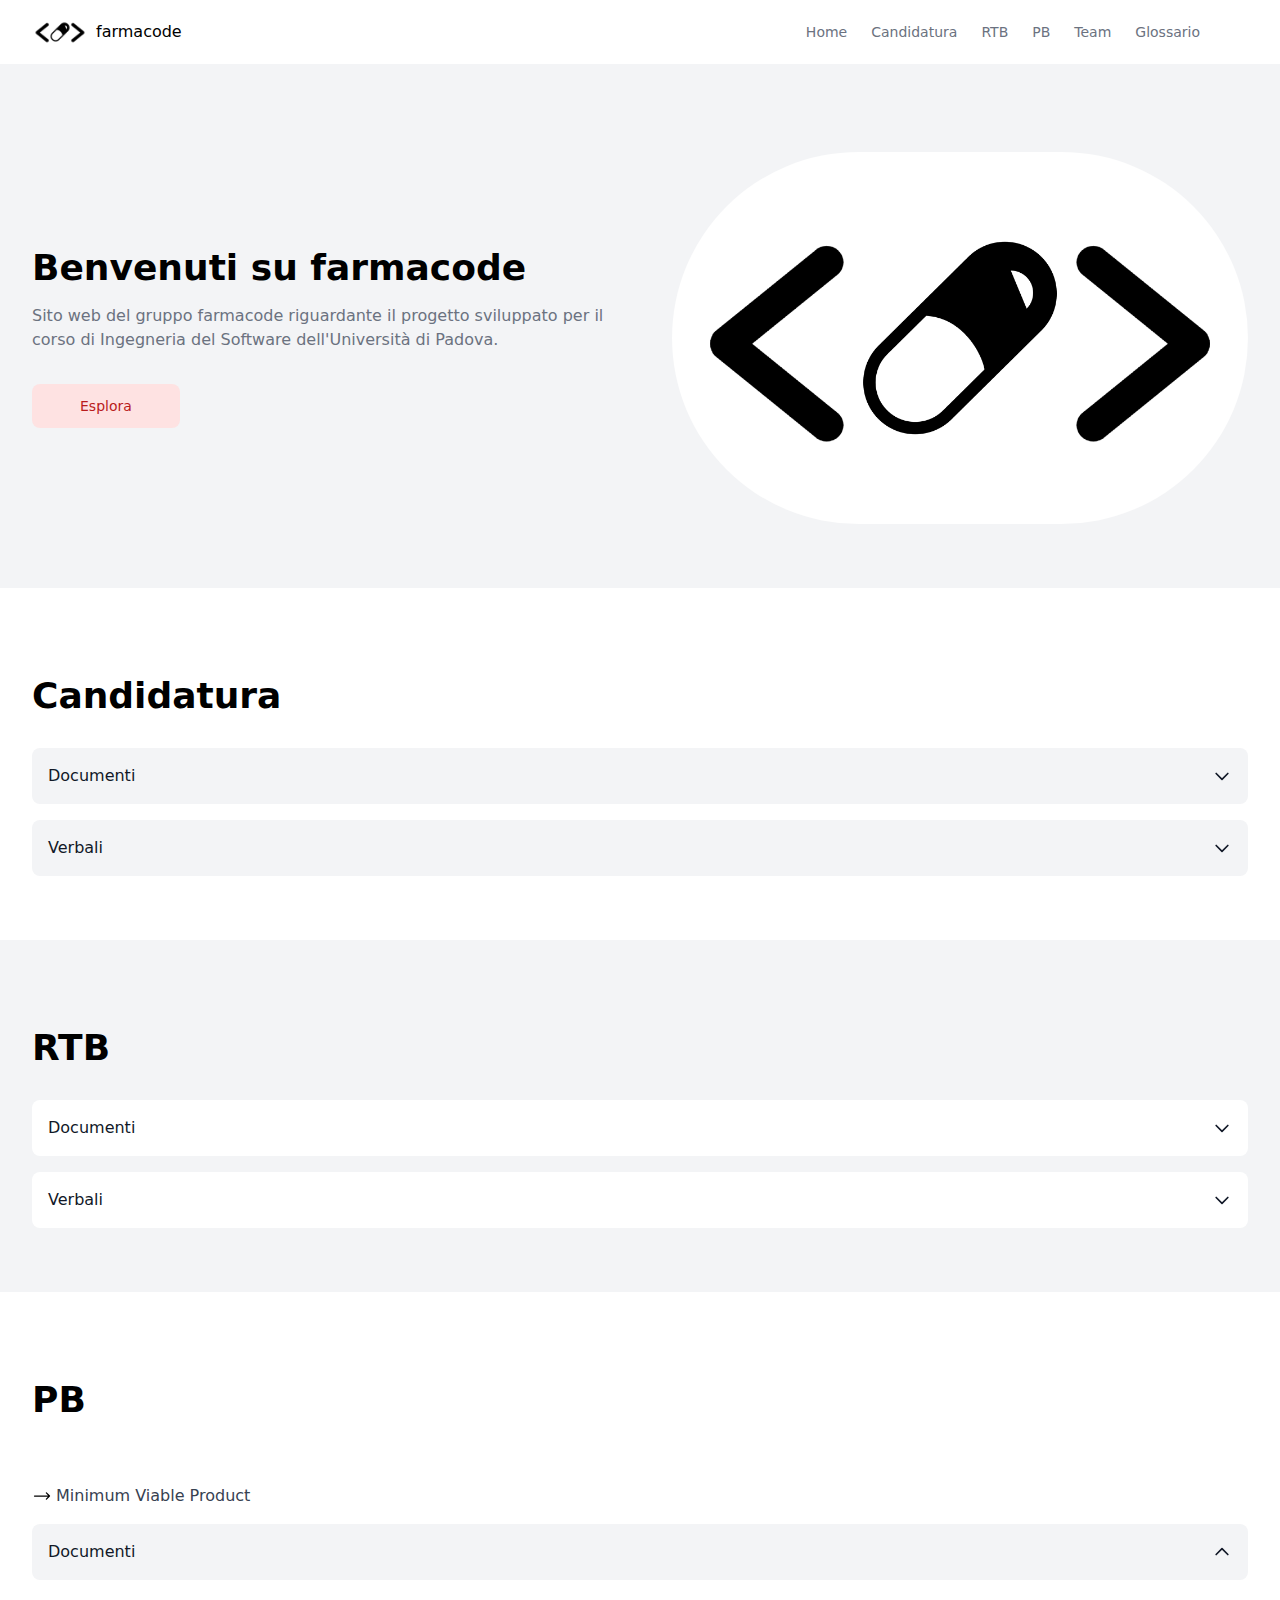
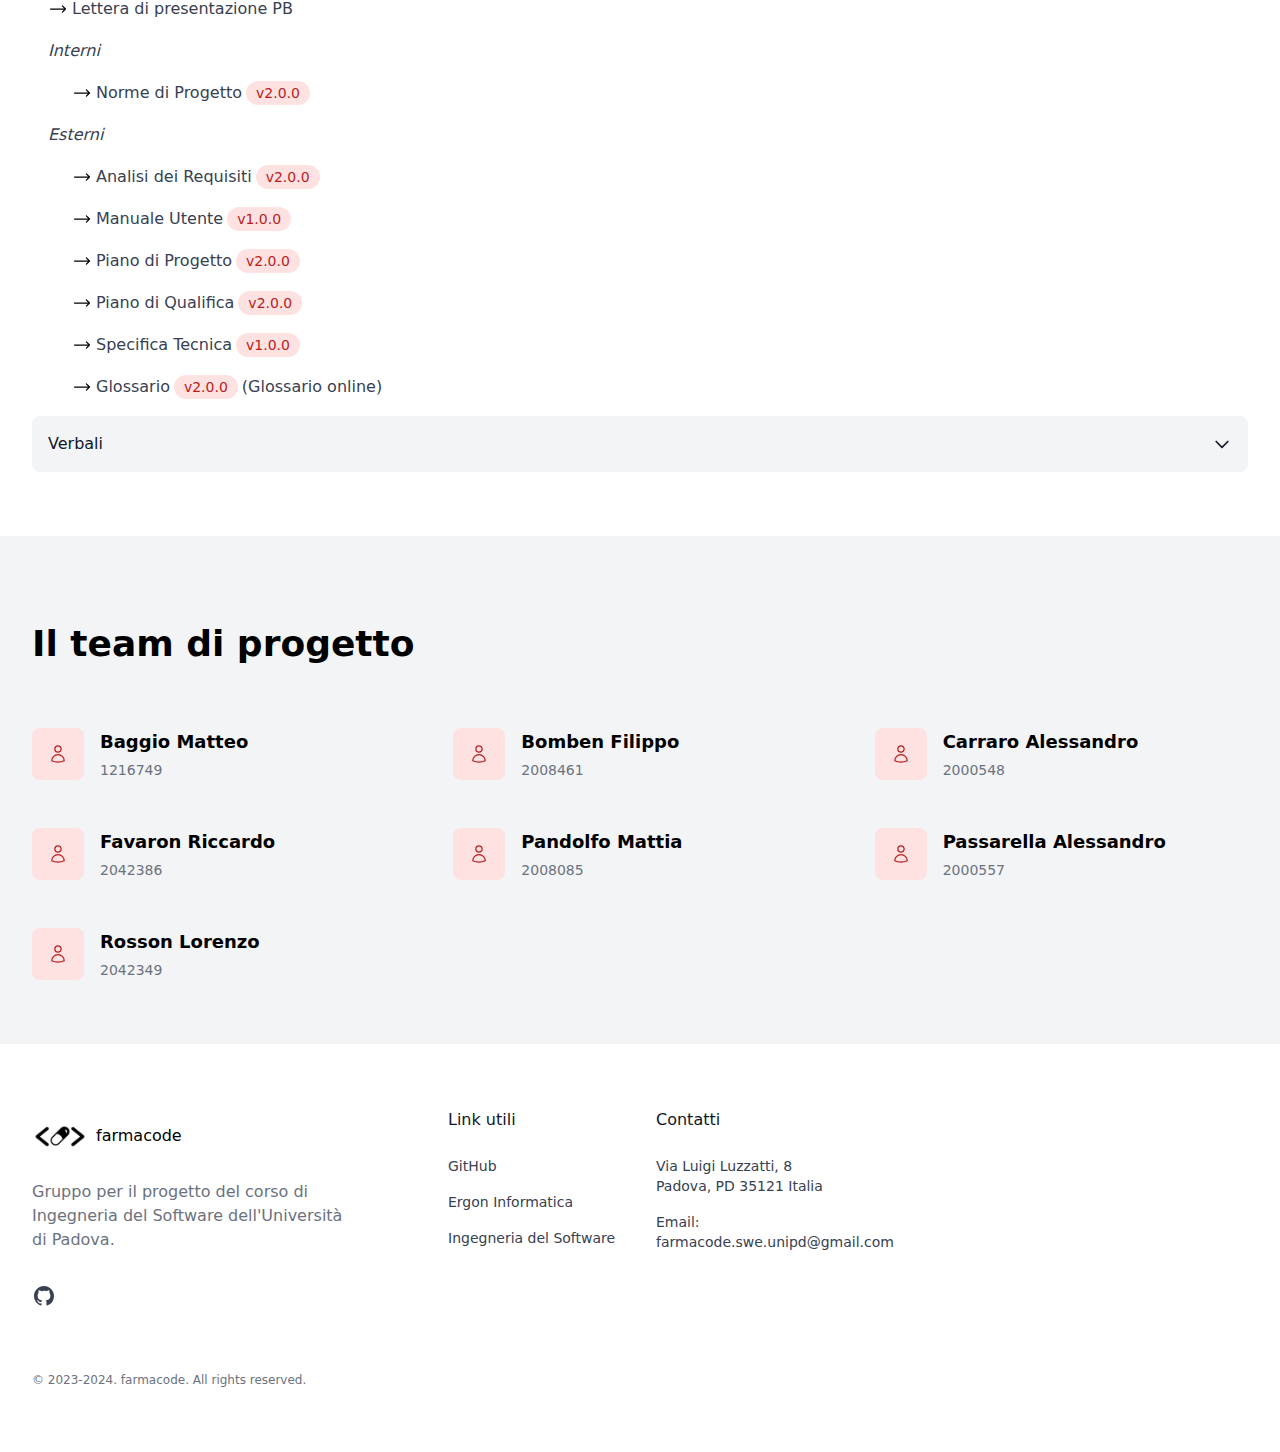
<file: index.html>
<!DOCTYPE html>
<html lang="it" class="scroll-smooth">
    <head>
        <meta charset="UTF-8" />
        <meta name="viewport" content="width=device-width, initial-scale=1.0" />

        <script src="js/tailwind.js"></script>

        <link rel="icon" href="images/logo.png" />

        <title>famacode</title>

        <style>
            .altezza {
                height: calc(100vh - 176px);
            }
            ::-webkit-scrollbar {
                width: 0.35rem;
                height: 0.35rem;
            }
            ::-webkit-scrollbar-thumb {
                background-color: rgb(156 163 175);
                border-radius: 0.5rem;
            }
            ::-webkit-scrollbar-thumb:hover {
                background-color: rgb(107 114 128);
            }
            ::-webkit-scrollbar-track {
                background-color: transparent;
            }
        </style>
    </head>
    <body>
        <header class="bg-white dark:bg-gray-900 sticky top-0 z-50 w-full">
            <div class="mx-auto max-w-screen-xl px-4 sm:px-6 lg:px-8">
                <div class="flex h-16 items-center justify-between">
                    <div class="flex-1 md:flex md:items-center md:gap-12">
                        <a
                            class="flex items-center gap-x-2 text-black dark:text-white"
                            href="/"
                        >
                            <span class="sr-only">Home</span>
                            <img
                                class="h-14 w-14 block dark:hidden"
                                src="images/logo.png"
                                alt="farmacode logo"
                            />
                            <img
                                class="h-14 w-14 hidden dark:block"
                                src="images/logo-dark.png"
                                alt="farmacode logo"
                            />
                            <span>farmacode</span>
                        </a>
                    </div>

                    <div class="md:flex md:items-center md:gap-12">
                        <nav aria-label="Global" class="hidden md:block">
                            <ul class="flex items-center gap-6 text-sm">
                                <li>
                                    <a
                                        class="text-gray-500 transition hover:text-gray-500/75 dark:text-white dark:hover:text-white/75"
                                        href="#home"
                                    >
                                        Home
                                    </a>
                                </li>

                                <li>
                                    <a
                                        class="text-gray-500 transition hover:text-gray-500/75 dark:text-white dark:hover:text-white/75"
                                        href="#candidatura"
                                    >
                                        Candidatura
                                    </a>
                                </li>

                                <li>
                                    <a
                                        class="text-gray-500 transition hover:text-gray-500/75 dark:text-white dark:hover:text-white/75"
                                        href="#rtb"
                                    >
                                        RTB
                                    </a>
                                </li>

                                <li>
                                    <a
                                        class="text-gray-500 transition hover:text-gray-500/75 dark:text-white dark:hover:text-white/75"
                                        href="#pb"
                                    >
                                        PB
                                    </a>
                                </li>

                                <li>
                                    <a
                                        class="text-gray-500 transition hover:text-gray-500/75 dark:text-white dark:hover:text-white/75"
                                        href="#team"
                                    >
                                        Team
                                    </a>
                                </li>

                                <li>
                                    <a
                                        class="text-gray-500 transition hover:text-gray-500/75 dark:text-white dark:hover:text-white/75"
                                        href="glossario.html"
                                    >
                                        Glossario
                                    </a>
                                </li>
                            </ul>
                        </nav>

                        <div class="flex items-center gap-4">
                            <div class="block md:hidden">
                                <button
                                    class="rounded bg-gray-100 p-2 text-gray-600 transition hover:text-gray-600/75 dark:bg-gray-800 dark:text-white dark:hover:text-white/75"
                                    id="menu-btn"
                                    onclick="menuToggle()"
                                >
                                    <svg
                                        xmlns="http://www.w3.org/2000/svg"
                                        class="h-5 w-5"
                                        fill="none"
                                        viewBox="0 0 24 24"
                                        stroke="currentColor"
                                        stroke-width="2"
                                    >
                                        <path
                                            stroke-linecap="round"
                                            stroke-linejoin="round"
                                            d="M4 6h16M4 12h16M4 18h16"
                                        />
                                    </svg>
                                </button>
                            </div>
                        </div>
                    </div>
                </div>
                <nav aria-label="Global" class="hidden md:hidden" id="mobile">
                    <ul
                        class="flex flex-col items-start gap-4 text-sm pl-2 pb-4"
                    >
                        <li>
                            <a
                                class="text-gray-500 transition hover:text-gray-500/75 dark:text-white dark:hover:text-white/75"
                                href="#home"
                                onclick="menuToggle()"
                            >
                                Home
                            </a>
                        </li>

                        <li>
                            <a
                                class="text-gray-500 transition hover:text-gray-500/75 dark:text-white dark:hover:text-white/75"
                                href="#candidatura"
                                onclick="menuToggle()"
                            >
                                Candidatura
                            </a>
                        </li>

                        <li>
                            <a
                                class="text-gray-500 transition hover:text-gray-500/75 dark:text-white dark:hover:text-white/75"
                                href="#rtb"
                                onclick="menuToggle()"
                            >
                                RTB
                            </a>
                        </li>

                        <li>
                            <a
                                class="text-gray-500 transition hover:text-gray-500/75 dark:text-white dark:hover:text-white/75"
                                href="#pb"
                                onclick="menuToggle()"
                            >
                                PB
                            </a>
                        </li>

                        <li>
                            <a
                                class="text-gray-500 transition hover:text-gray-500/75 dark:text-white dark:hover:text-white/75"
                                href="#team"
                                onclick="menuToggle()"
                            >
                                Team
                            </a>
                        </li>

                        <li>
                            <a
                                class="text-gray-500 transition hover:text-gray-500/75 dark:text-white dark:hover:text-white/75"
                                href="glossario.html"
                                onclick="menuToggle()"
                            >
                                Glossario
                            </a>
                        </li>
                    </ul>
                </nav>
            </div>
        </header>

        <!-- CTA di benvenuto -->
        <section
            class="bg-gray-100 dark:bg-gray-800 dark:text-white pt-12 md:pt-6"
            id="home"
        >
            <div
                class="mx-auto max-w-screen-xl px-4 py-8 sm:py-12 sm:px-6 lg:py-16 lg:px-8"
            >
                <div class="grid grid-cols-1 gap-8 lg:grid-cols-2 lg:gap-16">
                    <div
                        class="relative h-64 overflow-hidden rounded-lg sm:h-80 lg:order-last lg:h-full"
                    >
                        <img
                            class="absolute rounded-full inset-0 h-full w-full object-cover block dark:hidden"
                            src="images/logo.png"
                            alt="farmacode logo"
                        />
                        <img
                            class="absolute rounded-full inset-0 h-full w-full object-cover hidden dark:block"
                            src="images/logo-dark.png"
                            alt="farmacode logo"
                        />
                    </div>

                    <div class="lg:py-24">
                        <h2 class="text-3xl font-bold sm:text-4xl">
                            Benvenuti su farmacode
                        </h2>

                        <p class="mt-4 text-gray-500">
                            Sito web del gruppo farmacode riguardante il
                            progetto sviluppato per il corso di Ingegneria del
                            Software dell'Università di Padova.
                        </p>

                        <a
                            href="#candidatura"
                            class="mt-8 inline-block rounded-lg bg-red-100 dark:bg-red-700 px-12 py-3 text-sm font-medium text-red-700 dark:text-red-100 transition hover:bg-red-300 dark:hover:bg-red-900 focus:outline-none focus:ring focus:ring-red-200 dark:focus:ring-red-600"
                        >
                            Esplora
                        </a>
                    </div>
                </div>
            </div>
        </section>

        <!-- CANDIDATURA -->
        <section
            class="bg-white dark:bg-gray-900 dark:text-white pt-12 md:pt-6"
            id="candidatura"
        >
            <div
                class="mx-auto max-w-screen-xl px-4 py-8 sm:py-12 sm:px-6 lg:py-16 lg:px-8"
            >
                <div class="max-w-xl">
                    <h2 class="text-3xl font-bold sm:text-4xl">Candidatura</h2>
                </div>

                <div class="mt-4 md:mt-8">
                    <div class="space-y-4">
                        <details
                            class="group [&_summary::-webkit-details-marker]:hidden"
                        >
                            <summary
                                class="flex cursor-pointer items-center justify-between gap-1.5 rounded-lg bg-gray-100 p-4 text-gray-900 dark:bg-gray-800 dark:text-white"
                            >
                                <h3 class="font-medium">Documenti</h3>

                                <svg
                                    class="h-5 w-5 shrink-0 transition duration-300 group-open:-rotate-180"
                                    xmlns="http://www.w3.org/2000/svg"
                                    fill="none"
                                    viewBox="0 0 24 24"
                                    stroke="currentColor"
                                >
                                    <path
                                        stroke-linecap="round"
                                        stroke-linejoin="round"
                                        stroke-width="2"
                                        d="M19 9l-7 7-7-7"
                                    />
                                </svg>
                            </summary>

                            <div
                                class="mt-4 px-4 leading-relaxed text-gray-700 dark:text-gray-200"
                            >
                                <ul class="space-y-4">
                                    <li class="flex items-center gap-1">
                                        <svg
                                            xmlns="http://www.w3.org/2000/svg"
                                            fill="none"
                                            viewBox="0 0 24 24"
                                            stroke-width="1.5"
                                            stroke="currentColor"
                                            class="h-5 w-5 text-black dark:text-white"
                                        >
                                            <path
                                                stroke-linecap="round"
                                                stroke-linejoin="round"
                                                d="M17.25 8.25L21 12m0 0l-3.75 3.75M21 12H3"
                                            />
                                        </svg>
                                        <a
                                            href="documentazione/candidatura/Lettera_presentazione_v1.0.0.pdf"
                                            target="_blank"
                                            class="text-gray-700 transition hover:opacity-75 hover:underline dark:text-gray-200"
                                        >
                                            Lettera di presentazione
                                        </a>
                                        <span
                                            class="whitespace-nowrap rounded-full bg-red-100 px-2.5 py-0.5 text-sm text-red-700 dark:bg-red-700 dark:text-red-100"
                                        >
                                            v1.0.0
                                        </span>
                                    </li>
                                    <li class="flex items-center gap-1">
                                        <svg
                                            xmlns="http://www.w3.org/2000/svg"
                                            fill="none"
                                            viewBox="0 0 24 24"
                                            stroke-width="1.5"
                                            stroke="currentColor"
                                            class="h-5 w-5 text-black dark:text-white"
                                        >
                                            <path
                                                stroke-linecap="round"
                                                stroke-linejoin="round"
                                                d="M17.25 8.25L21 12m0 0l-3.75 3.75M21 12H3"
                                            />
                                        </svg>
                                        <a
                                            href="documentazione/candidatura/Farmacode_valutazione_v1.0.0.pdf"
                                            target="_blank"
                                            class="text-gray-700 transition hover:opacity-75 hover:underline dark:text-gray-200"
                                        >
                                            Valutazione capitolati
                                        </a>
                                        <span
                                            class="whitespace-nowrap rounded-full bg-red-100 px-2.5 py-0.5 text-sm text-red-700 dark:bg-red-700 dark:text-red-100"
                                        >
                                            v1.0.0
                                        </span>
                                    </li>
                                    <li class="flex items-center gap-1">
                                        <svg
                                            xmlns="http://www.w3.org/2000/svg"
                                            fill="none"
                                            viewBox="0 0 24 24"
                                            stroke-width="1.5"
                                            stroke="currentColor"
                                            class="h-5 w-5 text-black dark:text-white"
                                        >
                                            <path
                                                stroke-linecap="round"
                                                stroke-linejoin="round"
                                                d="M17.25 8.25L21 12m0 0l-3.75 3.75M21 12H3"
                                            />
                                        </svg>
                                        <a
                                            href="documentazione/candidatura/Preventivo_costi_v1.0.0.pdf"
                                            target="_blank"
                                            class="text-gray-700 transition hover:opacity-75 hover:underline dark:text-gray-200"
                                        >
                                            Preventivo costi
                                        </a>
                                        <span
                                            class="whitespace-nowrap rounded-full bg-red-100 px-2.5 py-0.5 text-sm text-red-700 dark:bg-red-700 dark:text-red-100"
                                        >
                                            v1.0.0
                                        </span>
                                    </li>
                                </ul>
                            </div>
                        </details>

                        <details
                            class="group [&_summary::-webkit-details-marker]:hidden"
                        >
                            <summary
                                class="flex cursor-pointer items-center justify-between gap-1.5 rounded-lg bg-gray-100 p-4 text-gray-900 dark:bg-gray-800 dark:text-white"
                            >
                                <h3 class="font-medium">Verbali</h3>

                                <svg
                                    class="h-5 w-5 shrink-0 transition duration-300 group-open:-rotate-180"
                                    xmlns="http://www.w3.org/2000/svg"
                                    fill="none"
                                    viewBox="0 0 24 24"
                                    stroke="currentColor"
                                >
                                    <path
                                        stroke-linecap="round"
                                        stroke-linejoin="round"
                                        stroke-width="2"
                                        d="M19 9l-7 7-7-7"
                                    />
                                </svg>
                            </summary>

                            <div
                                class="mt-4 px-4 leading-relaxed text-gray-700 dark:text-gray-200"
                            >
                                <ul class="space-y-4">
                                    <li>
                                        <h4 class="mb-4 font-medium italic">
                                            Interni
                                        </h4>
                                        <ul class="ml-6 space-y-4">
                                            <li class="flex items-center gap-1">
                                                <svg
                                                    xmlns="http://www.w3.org/2000/svg"
                                                    fill="none"
                                                    viewBox="0 0 24 24"
                                                    stroke-width="1.5"
                                                    stroke="currentColor"
                                                    class="h-5 w-5 text-black dark:text-white"
                                                >
                                                    <path
                                                        stroke-linecap="round"
                                                        stroke-linejoin="round"
                                                        d="M17.25 8.25L21 12m0 0l-3.75 3.75M21 12H3"
                                                    />
                                                </svg>
                                                <a
                                                    href="documentazione/candidatura/verbali/interni/Verbale_interno_20231016_v1.0.0.pdf"
                                                    target="_blank"
                                                    class="text-gray-700 transition hover:opacity-75 hover:underline dark:text-gray-200"
                                                >
                                                    2023-10-16
                                                </a>
                                                <span
                                                    class="whitespace-nowrap rounded-full bg-red-100 px-2.5 py-0.5 text-sm text-red-700 dark:bg-red-700 dark:text-red-100"
                                                >
                                                    v1.0.0
                                                </span>
                                            </li>
                                            <li class="flex items-center gap-1">
                                                <svg
                                                    xmlns="http://www.w3.org/2000/svg"
                                                    fill="none"
                                                    viewBox="0 0 24 24"
                                                    stroke-width="1.5"
                                                    stroke="currentColor"
                                                    class="h-5 w-5 text-black dark:text-white"
                                                >
                                                    <path
                                                        stroke-linecap="round"
                                                        stroke-linejoin="round"
                                                        d="M17.25 8.25L21 12m0 0l-3.75 3.75M21 12H3"
                                                    />
                                                </svg>
                                                <a
                                                    href="documentazione/candidatura/verbali/interni/Verbale_interno_20231017_v1.0.0.pdf"
                                                    target="_blank"
                                                    class="text-gray-700 transition hover:opacity-75 hover:underline dark:text-gray-200"
                                                >
                                                    2023-10-17
                                                </a>
                                                <span
                                                    class="whitespace-nowrap rounded-full bg-red-100 px-2.5 py-0.5 text-sm text-red-700 dark:bg-red-700 dark:text-red-100"
                                                >
                                                    v1.0.0
                                                </span>
                                            </li>
                                            <li class="flex items-center gap-1">
                                                <svg
                                                    xmlns="http://www.w3.org/2000/svg"
                                                    fill="none"
                                                    viewBox="0 0 24 24"
                                                    stroke-width="1.5"
                                                    stroke="currentColor"
                                                    class="h-5 w-5 text-black dark:text-white"
                                                >
                                                    <path
                                                        stroke-linecap="round"
                                                        stroke-linejoin="round"
                                                        d="M17.25 8.25L21 12m0 0l-3.75 3.75M21 12H3"
                                                    />
                                                </svg>
                                                <a
                                                    href="documentazione/candidatura/verbali/interni/Verbale_interno_20231020_v1.0.0.pdf"
                                                    target="_blank"
                                                    class="text-gray-700 transition hover:opacity-75 hover:underline dark:text-gray-200"
                                                >
                                                    2023-10-20
                                                </a>
                                                <span
                                                    class="whitespace-nowrap rounded-full bg-red-100 px-2.5 py-0.5 text-sm text-red-700 dark:bg-red-700 dark:text-red-100"
                                                >
                                                    v1.0.0
                                                </span>
                                            </li>
                                            <li class="flex items-center gap-1">
                                                <svg
                                                    xmlns="http://www.w3.org/2000/svg"
                                                    fill="none"
                                                    viewBox="0 0 24 24"
                                                    stroke-width="1.5"
                                                    stroke="currentColor"
                                                    class="h-5 w-5 text-black dark:text-white"
                                                >
                                                    <path
                                                        stroke-linecap="round"
                                                        stroke-linejoin="round"
                                                        d="M17.25 8.25L21 12m0 0l-3.75 3.75M21 12H3"
                                                    />
                                                </svg>
                                                <a
                                                    href="documentazione/candidatura/verbali/interni/Verbale_interno_20231022_v1.0.0.pdf"
                                                    target="_blank"
                                                    class="text-gray-700 transition hover:opacity-75 hover:underline dark:text-gray-200"
                                                >
                                                    2023-10-22
                                                </a>
                                                <span
                                                    class="whitespace-nowrap rounded-full bg-red-100 px-2.5 py-0.5 text-sm text-red-700 dark:bg-red-700 dark:text-red-100"
                                                >
                                                    v1.0.0
                                                </span>
                                            </li>
                                            <li class="flex items-center gap-1">
                                                <svg
                                                    xmlns="http://www.w3.org/2000/svg"
                                                    fill="none"
                                                    viewBox="0 0 24 24"
                                                    stroke-width="1.5"
                                                    stroke="currentColor"
                                                    class="h-5 w-5 text-black dark:text-white"
                                                >
                                                    <path
                                                        stroke-linecap="round"
                                                        stroke-linejoin="round"
                                                        d="M17.25 8.25L21 12m0 0l-3.75 3.75M21 12H3"
                                                    />
                                                </svg>
                                                <a
                                                    href="documentazione/candidatura/verbali/interni/Verbale_interno_20231025_v1.0.0.pdf"
                                                    target="_blank"
                                                    class="text-gray-700 transition hover:opacity-75 hover:underline dark:text-gray-200"
                                                >
                                                    2023-10-25
                                                </a>
                                                <span
                                                    class="whitespace-nowrap rounded-full bg-red-100 px-2.5 py-0.5 text-sm text-red-700 dark:bg-red-700 dark:text-red-100"
                                                >
                                                    v1.0.0
                                                </span>
                                            </li>
                                            <li class="flex items-center gap-1">
                                                <svg
                                                    xmlns="http://www.w3.org/2000/svg"
                                                    fill="none"
                                                    viewBox="0 0 24 24"
                                                    stroke-width="1.5"
                                                    stroke="currentColor"
                                                    class="h-5 w-5 text-black dark:text-white"
                                                >
                                                    <path
                                                        stroke-linecap="round"
                                                        stroke-linejoin="round"
                                                        d="M17.25 8.25L21 12m0 0l-3.75 3.75M21 12H3"
                                                    />
                                                </svg>
                                                <a
                                                    href="documentazione/candidatura/verbali/interni/Verbale_interno_20231027_v1.0.0.pdf"
                                                    target="_blank"
                                                    class="text-gray-700 transition hover:opacity-75 hover:underline dark:text-gray-200"
                                                >
                                                    2023-10-27
                                                </a>
                                                <span
                                                    class="whitespace-nowrap rounded-full bg-red-100 px-2.5 py-0.5 text-sm text-red-700 dark:bg-red-700 dark:text-red-100"
                                                >
                                                    v1.0.0
                                                </span>
                                            </li>
                                        </ul>
                                    </li>
                                    <li>
                                        <h4 class="mb-4 font-medium italic">
                                            Esterni
                                        </h4>
                                        <ul class="ml-6 space-y-4">
                                            <li class="flex items-center gap-1">
                                                <svg
                                                    xmlns="http://www.w3.org/2000/svg"
                                                    fill="none"
                                                    viewBox="0 0 24 24"
                                                    stroke-width="1.5"
                                                    stroke="currentColor"
                                                    class="h-5 w-5 text-black dark:text-white"
                                                >
                                                    <path
                                                        stroke-linecap="round"
                                                        stroke-linejoin="round"
                                                        d="M17.25 8.25L21 12m0 0l-3.75 3.75M21 12H3"
                                                    />
                                                </svg>
                                                <a
                                                    href="documentazione/candidatura/verbali/esterni/Verbale_esterno_20231023_v2.0.0.pdf"
                                                    target="_blank"
                                                    class="text-gray-700 transition hover:opacity-75 hover:underline dark:text-gray-200"
                                                >
                                                    2023-10-23
                                                </a>
                                                <span
                                                    class="whitespace-nowrap rounded-full bg-red-100 px-2.5 py-0.5 text-sm text-red-700 dark:bg-red-700 dark:text-red-100"
                                                >
                                                    v2.0.0
                                                </span>
                                            </li>
                                            <li class="flex items-center gap-1">
                                                <svg
                                                    xmlns="http://www.w3.org/2000/svg"
                                                    fill="none"
                                                    viewBox="0 0 24 24"
                                                    stroke-width="1.5"
                                                    stroke="currentColor"
                                                    class="h-5 w-5 text-black dark:text-white"
                                                >
                                                    <path
                                                        stroke-linecap="round"
                                                        stroke-linejoin="round"
                                                        d="M17.25 8.25L21 12m0 0l-3.75 3.75M21 12H3"
                                                    />
                                                </svg>
                                                <a
                                                    href="documentazione/candidatura/verbali/esterni/Verbale_esterno_20231024_v2.0.0.pdf"
                                                    target="_blank"
                                                    class="text-gray-700 transition hover:opacity-75 hover:underline dark:text-gray-200"
                                                >
                                                    2023-10-24
                                                </a>
                                                <span
                                                    class="whitespace-nowrap rounded-full bg-red-100 px-2.5 py-0.5 text-sm text-red-700 dark:bg-red-700 dark:text-red-100"
                                                >
                                                    v2.0.0
                                                </span>
                                            </li>
                                        </ul>
                                    </li>
                                </ul>
                            </div>
                        </details>
                    </div>
                </div>
            </div>
        </section>

        <!-- RTB -->
        <section
            class="bg-gray-100 dark:bg-gray-800 dark:text-white pt-12 md:pt-6"
            id="rtb"
        >
            <div
                class="mx-auto max-w-screen-xl px-4 py-8 sm:py-12 sm:px-6 lg:py-16 lg:px-8"
            >
                <div class="max-w-xl">
                    <h2 class="text-3xl font-bold sm:text-4xl">RTB</h2>
                </div>

                <div class="mt-4 md:mt-8">
                    <div class="space-y-4">
                        <details
                            class="group [&_summary::-webkit-details-marker]:hidden"
                        >
                            <summary
                                class="flex cursor-pointer items-center justify-between gap-1.5 rounded-lg bg-white p-4 text-gray-900 dark:bg-gray-900 dark:text-white"
                            >
                                <h3 class="font-medium">Documenti</h3>

                                <svg
                                    class="h-5 w-5 shrink-0 transition duration-300 group-open:-rotate-180"
                                    xmlns="http://www.w3.org/2000/svg"
                                    fill="none"
                                    viewBox="0 0 24 24"
                                    stroke="currentColor"
                                >
                                    <path
                                        stroke-linecap="round"
                                        stroke-linejoin="round"
                                        stroke-width="2"
                                        d="M19 9l-7 7-7-7"
                                    />
                                </svg>
                            </summary>

                            <div
                                class="mt-4 px-4 leading-relaxed text-gray-700 dark:text-gray-200"
                            >
                                <ul class="space-y-4">
                                    <li class="flex items-center gap-1">
                                        <svg
                                            xmlns="http://www.w3.org/2000/svg"
                                            fill="none"
                                            viewBox="0 0 24 24"
                                            stroke-width="1.5"
                                            stroke="currentColor"
                                            class="h-5 w-5 text-black dark:text-white"
                                        >
                                            <path
                                                stroke-linecap="round"
                                                stroke-linejoin="round"
                                                d="M17.25 8.25L21 12m0 0l-3.75 3.75M21 12H3"
                                            />
                                        </svg>
                                        <a
                                            href="documentazione/RTB/esterna/letteraRTB.pdf"
                                            target="_blank"
                                            class="text-gray-700 transition hover:opacity-75 hover:underline dark:text-gray-200"
                                        >
                                            Lettera di presentazione RTB
                                        </a>
                                    </li>
                                    <h4 class="mb-4 font-medium italic">
                                        Interni
                                    </h4>
                                    <ul class="ml-6 space-y-4">
                                        <li class="flex items-center gap-1">
                                            <svg
                                                xmlns="http://www.w3.org/2000/svg"
                                                fill="none"
                                                viewBox="0 0 24 24"
                                                stroke-width="1.5"
                                                stroke="currentColor"
                                                class="h-5 w-5 text-black dark:text-white"
                                            >
                                                <path
                                                    stroke-linecap="round"
                                                    stroke-linejoin="round"
                                                    d="M17.25 8.25L21 12m0 0l-3.75 3.75M21 12H3"
                                                />
                                            </svg>
                                            <a
                                                href="documentazione/RTB/interna/Norme_di_progetto_v1.0.0.pdf"
                                                target="_blank"
                                                class="text-gray-700 transition hover:opacity-75 hover:underline dark:text-gray-200"
                                            >
                                                Norme di Progetto
                                            </a>
                                            <span
                                                class="whitespace-nowrap rounded-full bg-red-100 px-2.5 py-0.5 text-sm text-red-700 dark:bg-red-700 dark:text-red-100"
                                            >
                                                v1.0.0
                                            </span>
                                        </li>
                                    </ul>
                                    <h4 class="mb-4 font-medium italic">
                                        Esterni
                                    </h4>
                                    <ul class="ml-6 space-y-4">
                                        <li class="flex items-center gap-1">
                                            <svg
                                                xmlns="http://www.w3.org/2000/svg"
                                                fill="none"
                                                viewBox="0 0 24 24"
                                                stroke-width="1.5"
                                                stroke="currentColor"
                                                class="h-5 w-5 text-black dark:text-white"
                                            >
                                                <path
                                                    stroke-linecap="round"
                                                    stroke-linejoin="round"
                                                    d="M17.25 8.25L21 12m0 0l-3.75 3.75M21 12H3"
                                                />
                                            </svg>
                                            <a
                                                href="documentazione/RTB/esterna/Analisi_dei_requisiti_v1.0.0.pdf"
                                                target="_blank"
                                                class="text-gray-700 transition hover:opacity-75 hover:underline dark:text-gray-200"
                                            >
                                                Analisi dei Requisiti
                                            </a>
                                            <span
                                                class="whitespace-nowrap rounded-full bg-red-100 px-2.5 py-0.5 text-sm text-red-700 dark:bg-red-700 dark:text-red-100"
                                            >
                                                v1.0.0
                                            </span>
                                        </li>
                                        <li class="flex items-center gap-1">
                                            <svg
                                                xmlns="http://www.w3.org/2000/svg"
                                                fill="none"
                                                viewBox="0 0 24 24"
                                                stroke-width="1.5"
                                                stroke="currentColor"
                                                class="h-5 w-5 text-black dark:text-white"
                                            >
                                                <path
                                                    stroke-linecap="round"
                                                    stroke-linejoin="round"
                                                    d="M17.25 8.25L21 12m0 0l-3.75 3.75M21 12H3"
                                                />
                                            </svg>
                                            <a
                                                href="documentazione/RTB/esterna/Piano_di_progetto_v1.0.0.pdf"
                                                target="_blank"
                                                class="text-gray-700 transition hover:opacity-75 hover:underline dark:text-gray-200"
                                            >
                                                Piano di Progetto
                                            </a>
                                            <span
                                                class="whitespace-nowrap rounded-full bg-red-100 px-2.5 py-0.5 text-sm text-red-700 dark:bg-red-700 dark:text-red-100"
                                            >
                                                v1.0.0
                                            </span>
                                        </li>
                                        <li class="flex items-center gap-1">
                                            <svg
                                                xmlns="http://www.w3.org/2000/svg"
                                                fill="none"
                                                viewBox="0 0 24 24"
                                                stroke-width="1.5"
                                                stroke="currentColor"
                                                class="h-5 w-5 text-black dark:text-white"
                                            >
                                                <path
                                                    stroke-linecap="round"
                                                    stroke-linejoin="round"
                                                    d="M17.25 8.25L21 12m0 0l-3.75 3.75M21 12H3"
                                                />
                                            </svg>
                                            <a
                                                href="documentazione/RTB/esterna/Piano_di_qualifica_v1.0.0.pdf"
                                                target="_blank"
                                                class="text-gray-700 transition hover:opacity-75 hover:underline dark:text-gray-200"
                                            >
                                                Piano di Qualifica
                                            </a>
                                            <span
                                                class="whitespace-nowrap rounded-full bg-red-100 px-2.5 py-0.5 text-sm text-red-700 dark:bg-red-700 dark:text-red-100"
                                            >
                                                v1.0.0
                                            </span>
                                        </li>
                                        <li class="flex items-center gap-1">
                                            <svg
                                                xmlns="http://www.w3.org/2000/svg"
                                                fill="none"
                                                viewBox="0 0 24 24"
                                                stroke-width="1.5"
                                                stroke="currentColor"
                                                class="h-5 w-5 text-black dark:text-white"
                                            >
                                                <path
                                                    stroke-linecap="round"
                                                    stroke-linejoin="round"
                                                    d="M17.25 8.25L21 12m0 0l-3.75 3.75M21 12H3"
                                                />
                                            </svg>
                                            <a
                                                href="documentazione/RTB/esterna/Glossario_v1.0.0.pdf"
                                                target="_blank"
                                                class="text-gray-700 transition hover:opacity-75 hover:underline dark:text-gray-200"
                                            >
                                                Glossario
                                            </a>
                                            <span
                                                class="whitespace-nowrap rounded-full bg-red-100 px-2.5 py-0.5 text-sm text-red-700 dark:bg-red-700 dark:text-red-100"
                                            >
                                                v1.0.0
                                            </span>
                                            <a
                                                href="glossario.html"
                                                class="text-gray-700 transition hover:opacity-75 hover:underline dark:text-gray-200"
                                            >
                                                (Glossario online)
                                            </a>
                                        </li>
                                    </ul>
                                </ul>
                            </div>
                        </details>

                        <details
                            class="group [&_summary::-webkit-details-marker]:hidden"
                        >
                            <summary
                                class="flex cursor-pointer items-center justify-between gap-1.5 rounded-lg bg-white p-4 text-gray-900 dark:bg-gray-900 dark:text-white"
                            >
                                <h3 class="font-medium">Verbali</h3>

                                <svg
                                    class="h-5 w-5 shrink-0 transition duration-300 group-open:-rotate-180"
                                    xmlns="http://www.w3.org/2000/svg"
                                    fill="none"
                                    viewBox="0 0 24 24"
                                    stroke="currentColor"
                                >
                                    <path
                                        stroke-linecap="round"
                                        stroke-linejoin="round"
                                        stroke-width="2"
                                        d="M19 9l-7 7-7-7"
                                    />
                                </svg>
                            </summary>

                            <div
                                class="mt-4 px-4 leading-relaxed text-gray-700 dark:text-gray-200"
                            >
                                <ul class="space-y-4">
                                    <li>
                                        <h4 class="mb-4 font-medium italic">
                                            Interni
                                        </h4>
                                        <ul class="ml-6 space-y-4">
                                            <li class="flex items-center gap-1">
                                                <svg
                                                    xmlns="http://www.w3.org/2000/svg"
                                                    fill="none"
                                                    viewBox="0 0 24 24"
                                                    stroke-width="1.5"
                                                    stroke="currentColor"
                                                    class="h-5 w-5 text-black dark:text-white"
                                                >
                                                    <path
                                                        stroke-linecap="round"
                                                        stroke-linejoin="round"
                                                        d="M17.25 8.25L21 12m0 0l-3.75 3.75M21 12H3"
                                                    />
                                                </svg>
                                                <a
                                                    href="documentazione/RTB/interna/verbali/Verbale_interno_20240212_v1.0.0.pdf"
                                                    target="_blank"
                                                    class="text-gray-700 transition hover:opacity-75 hover:underline dark:text-gray-200"
                                                >
                                                    2024-02-12
                                                </a>
                                                <span
                                                    class="whitespace-nowrap rounded-full bg-red-100 px-2.5 py-0.5 text-sm text-red-700 dark:bg-red-700 dark:text-red-100"
                                                >
                                                    v1.0.0
                                                </span>
                                            </li>
                                            <li class="flex items-center gap-1">
                                                <svg
                                                    xmlns="http://www.w3.org/2000/svg"
                                                    fill="none"
                                                    viewBox="0 0 24 24"
                                                    stroke-width="1.5"
                                                    stroke="currentColor"
                                                    class="h-5 w-5 text-black dark:text-white"
                                                >
                                                    <path
                                                        stroke-linecap="round"
                                                        stroke-linejoin="round"
                                                        d="M17.25 8.25L21 12m0 0l-3.75 3.75M21 12H3"
                                                    />
                                                </svg>
                                                <a
                                                    href="documentazione/RTB/interna/verbali/Verbale_interno_20240205_v1.0.0.pdf"
                                                    target="_blank"
                                                    class="text-gray-700 transition hover:opacity-75 hover:underline dark:text-gray-200"
                                                >
                                                    2024-02-05
                                                </a>
                                                <span
                                                    class="whitespace-nowrap rounded-full bg-red-100 px-2.5 py-0.5 text-sm text-red-700 dark:bg-red-700 dark:text-red-100"
                                                >
                                                    v1.0.0
                                                </span>
                                            </li>
                                            <li class="flex items-center gap-1">
                                                <svg
                                                    xmlns="http://www.w3.org/2000/svg"
                                                    fill="none"
                                                    viewBox="0 0 24 24"
                                                    stroke-width="1.5"
                                                    stroke="currentColor"
                                                    class="h-5 w-5 text-black dark:text-white"
                                                >
                                                    <path
                                                        stroke-linecap="round"
                                                        stroke-linejoin="round"
                                                        d="M17.25 8.25L21 12m0 0l-3.75 3.75M21 12H3"
                                                    />
                                                </svg>
                                                <a
                                                    href="documentazione/RTB/interna/verbali/Verbale_interno_20240115_v1.0.0.pdf"
                                                    target="_blank"
                                                    class="text-gray-700 transition hover:opacity-75 hover:underline dark:text-gray-200"
                                                >
                                                    2024-01-15
                                                </a>
                                                <span
                                                    class="whitespace-nowrap rounded-full bg-red-100 px-2.5 py-0.5 text-sm text-red-700 dark:bg-red-700 dark:text-red-100"
                                                >
                                                    v1.0.0
                                                </span>
                                            </li>
                                            <li class="flex items-center gap-1">
                                                <svg
                                                    xmlns="http://www.w3.org/2000/svg"
                                                    fill="none"
                                                    viewBox="0 0 24 24"
                                                    stroke-width="1.5"
                                                    stroke="currentColor"
                                                    class="h-5 w-5 text-black dark:text-white"
                                                >
                                                    <path
                                                        stroke-linecap="round"
                                                        stroke-linejoin="round"
                                                        d="M17.25 8.25L21 12m0 0l-3.75 3.75M21 12H3"
                                                    />
                                                </svg>
                                                <a
                                                    href="documentazione/RTB/interna/verbali/Verbale_interno_20240109_v1.0.0.pdf"
                                                    target="_blank"
                                                    class="text-gray-700 transition hover:opacity-75 hover:underline dark:text-gray-200"
                                                >
                                                    2024-01-09
                                                </a>
                                                <span
                                                    class="whitespace-nowrap rounded-full bg-red-100 px-2.5 py-0.5 text-sm text-red-700 dark:bg-red-700 dark:text-red-100"
                                                >
                                                    v1.0.0
                                                </span>
                                            </li>
                                            <li class="flex items-center gap-1">
                                                <svg
                                                    xmlns="http://www.w3.org/2000/svg"
                                                    fill="none"
                                                    viewBox="0 0 24 24"
                                                    stroke-width="1.5"
                                                    stroke="currentColor"
                                                    class="h-5 w-5 text-black dark:text-white"
                                                >
                                                    <path
                                                        stroke-linecap="round"
                                                        stroke-linejoin="round"
                                                        d="M17.25 8.25L21 12m0 0l-3.75 3.75M21 12H3"
                                                    />
                                                </svg>
                                                <a
                                                    href="documentazione/RTB/interna/verbali/Verbale_interno_20240101_v1.0.0.pdf"
                                                    target="_blank"
                                                    class="text-gray-700 transition hover:opacity-75 hover:underline dark:text-gray-200"
                                                >
                                                    2024-01-01
                                                </a>
                                                <span
                                                    class="whitespace-nowrap rounded-full bg-red-100 px-2.5 py-0.5 text-sm text-red-700 dark:bg-red-700 dark:text-red-100"
                                                >
                                                    v1.0.0
                                                </span>
                                            </li>
                                            <li class="flex items-center gap-1">
                                                <svg
                                                    xmlns="http://www.w3.org/2000/svg"
                                                    fill="none"
                                                    viewBox="0 0 24 24"
                                                    stroke-width="1.5"
                                                    stroke="currentColor"
                                                    class="h-5 w-5 text-black dark:text-white"
                                                >
                                                    <path
                                                        stroke-linecap="round"
                                                        stroke-linejoin="round"
                                                        d="M17.25 8.25L21 12m0 0l-3.75 3.75M21 12H3"
                                                    />
                                                </svg>
                                                <a
                                                    href="documentazione/RTB/interna/verbali/Verbale_interno_20231218_v1.0.0.pdf"
                                                    target="_blank"
                                                    class="text-gray-700 transition hover:opacity-75 hover:underline dark:text-gray-200"
                                                >
                                                    2023-12-18
                                                </a>
                                                <span
                                                    class="whitespace-nowrap rounded-full bg-red-100 px-2.5 py-0.5 text-sm text-red-700 dark:bg-red-700 dark:text-red-100"
                                                >
                                                    v1.0.0
                                                </span>
                                            </li>
                                            <li class="flex items-center gap-1">
                                                <svg
                                                    xmlns="http://www.w3.org/2000/svg"
                                                    fill="none"
                                                    viewBox="0 0 24 24"
                                                    stroke-width="1.5"
                                                    stroke="currentColor"
                                                    class="h-5 w-5 text-black dark:text-white"
                                                >
                                                    <path
                                                        stroke-linecap="round"
                                                        stroke-linejoin="round"
                                                        d="M17.25 8.25L21 12m0 0l-3.75 3.75M21 12H3"
                                                    />
                                                </svg>
                                                <a
                                                    href="documentazione/RTB/interna/verbali/Verbale_interno_20231211_v1.0.0.pdf"
                                                    target="_blank"
                                                    class="text-gray-700 transition hover:opacity-75 hover:underline dark:text-gray-200"
                                                >
                                                    2023-12-11
                                                </a>
                                                <span
                                                    class="whitespace-nowrap rounded-full bg-red-100 px-2.5 py-0.5 text-sm text-red-700 dark:bg-red-700 dark:text-red-100"
                                                >
                                                    v1.0.0
                                                </span>
                                            </li>
                                            <li class="flex items-center gap-1">
                                                <svg
                                                    xmlns="http://www.w3.org/2000/svg"
                                                    fill="none"
                                                    viewBox="0 0 24 24"
                                                    stroke-width="1.5"
                                                    stroke="currentColor"
                                                    class="h-5 w-5 text-black dark:text-white"
                                                >
                                                    <path
                                                        stroke-linecap="round"
                                                        stroke-linejoin="round"
                                                        d="M17.25 8.25L21 12m0 0l-3.75 3.75M21 12H3"
                                                    />
                                                </svg>
                                                <a
                                                    href="documentazione/RTB/interna/verbali/Verbale_interno_20231204_v1.0.1.pdf"
                                                    target="_blank"
                                                    class="text-gray-700 transition hover:opacity-75 hover:underline dark:text-gray-200"
                                                >
                                                    2023-12-04
                                                </a>
                                                <span
                                                    class="whitespace-nowrap rounded-full bg-red-100 px-2.5 py-0.5 text-sm text-red-700 dark:bg-red-700 dark:text-red-100"
                                                >
                                                    v1.0.1
                                                </span>
                                            </li>
                                            <li class="flex items-center gap-1">
                                                <svg
                                                    xmlns="http://www.w3.org/2000/svg"
                                                    fill="none"
                                                    viewBox="0 0 24 24"
                                                    stroke-width="1.5"
                                                    stroke="currentColor"
                                                    class="h-5 w-5 text-black dark:text-white"
                                                >
                                                    <path
                                                        stroke-linecap="round"
                                                        stroke-linejoin="round"
                                                        d="M17.25 8.25L21 12m0 0l-3.75 3.75M21 12H3"
                                                    />
                                                </svg>
                                                <a
                                                    href="documentazione/RTB/interna/verbali/Verbale_interno_20231129_v1.0.0.pdf"
                                                    target="_blank"
                                                    class="text-gray-700 transition hover:opacity-75 hover:underline dark:text-gray-200"
                                                >
                                                    2023-11-29
                                                </a>
                                                <span
                                                    class="whitespace-nowrap rounded-full bg-red-100 px-2.5 py-0.5 text-sm text-red-700 dark:bg-red-700 dark:text-red-100"
                                                >
                                                    v1.0.0
                                                </span>
                                            </li>
                                            <li class="flex items-center gap-1">
                                                <svg
                                                    xmlns="http://www.w3.org/2000/svg"
                                                    fill="none"
                                                    viewBox="0 0 24 24"
                                                    stroke-width="1.5"
                                                    stroke="currentColor"
                                                    class="h-5 w-5 text-black dark:text-white"
                                                >
                                                    <path
                                                        stroke-linecap="round"
                                                        stroke-linejoin="round"
                                                        d="M17.25 8.25L21 12m0 0l-3.75 3.75M21 12H3"
                                                    />
                                                </svg>
                                                <a
                                                    href="documentazione/RTB/interna/verbali/Verbale_interno_20231123_v1.0.1.pdf"
                                                    target="_blank"
                                                    class="text-gray-700 transition hover:opacity-75 hover:underline dark:text-gray-200"
                                                >
                                                    2023-11-23
                                                </a>
                                                <span
                                                    class="whitespace-nowrap rounded-full bg-red-100 px-2.5 py-0.5 text-sm text-red-700 dark:bg-red-700 dark:text-red-100"
                                                >
                                                    v1.0.1
                                                </span>
                                            </li>
                                            <li class="flex items-center gap-1">
                                                <svg
                                                    xmlns="http://www.w3.org/2000/svg"
                                                    fill="none"
                                                    viewBox="0 0 24 24"
                                                    stroke-width="1.5"
                                                    stroke="currentColor"
                                                    class="h-5 w-5 text-black dark:text-white"
                                                >
                                                    <path
                                                        stroke-linecap="round"
                                                        stroke-linejoin="round"
                                                        d="M17.25 8.25L21 12m0 0l-3.75 3.75M21 12H3"
                                                    />
                                                </svg>
                                                <a
                                                    href="documentazione/RTB/interna/verbali/Verbale_interno_20231107_v1.0.1.pdf"
                                                    target="_blank"
                                                    class="text-gray-700 transition hover:opacity-75 hover:underline dark:text-gray-200"
                                                >
                                                    2023-11-07
                                                </a>
                                                <span
                                                    class="whitespace-nowrap rounded-full bg-red-100 px-2.5 py-0.5 text-sm text-red-700 dark:bg-red-700 dark:text-red-100"
                                                >
                                                    v1.0.1
                                                </span>
                                            </li>
                                        </ul>
                                    </li>
                                    <li>
                                        <h4 class="mb-4 font-medium italic">
                                            Esterni
                                        </h4>
                                        <ul class="ml-6 space-y-4">
                                            <li class="flex items-center gap-1">
                                                <svg
                                                    xmlns="http://www.w3.org/2000/svg"
                                                    fill="none"
                                                    viewBox="0 0 24 24"
                                                    stroke-width="1.5"
                                                    stroke="currentColor"
                                                    class="h-5 w-5 text-black dark:text-white"
                                                >
                                                    <path
                                                        stroke-linecap="round"
                                                        stroke-linejoin="round"
                                                        d="M17.25 8.25L21 12m0 0l-3.75 3.75M21 12H3"
                                                    />
                                                </svg>
                                                <a
                                                    href="documentazione/RTB/esterna/verbali/Verbale_esterno_20231219_v2.0.0.pdf"
                                                    target="_blank"
                                                    class="text-gray-700 transition hover:opacity-75 hover:underline dark:text-gray-200"
                                                >
                                                    2023-12-19
                                                </a>
                                                <span
                                                    class="whitespace-nowrap rounded-full bg-red-100 px-2.5 py-0.5 text-sm text-red-700 dark:bg-red-700 dark:text-red-100"
                                                >
                                                    v2.0.0
                                                </span>
                                            </li>
                                            <li class="flex items-center gap-1">
                                                <svg
                                                    xmlns="http://www.w3.org/2000/svg"
                                                    fill="none"
                                                    viewBox="0 0 24 24"
                                                    stroke-width="1.5"
                                                    stroke="currentColor"
                                                    class="h-5 w-5 text-black dark:text-white"
                                                >
                                                    <path
                                                        stroke-linecap="round"
                                                        stroke-linejoin="round"
                                                        d="M17.25 8.25L21 12m0 0l-3.75 3.75M21 12H3"
                                                    />
                                                </svg>
                                                <a
                                                    href="documentazione/RTB/esterna/verbali/Verbale_esterno_20231206_v2.0.0.pdf"
                                                    target="_blank"
                                                    class="text-gray-700 transition hover:opacity-75 hover:underline dark:text-gray-200"
                                                >
                                                    2023-12-06
                                                </a>
                                                <span
                                                    class="whitespace-nowrap rounded-full bg-red-100 px-2.5 py-0.5 text-sm text-red-700 dark:bg-red-700 dark:text-red-100"
                                                >
                                                    v2.0.0
                                                </span>
                                            </li>
                                            <li class="flex items-center gap-1">
                                                <svg
                                                    xmlns="http://www.w3.org/2000/svg"
                                                    fill="none"
                                                    viewBox="0 0 24 24"
                                                    stroke-width="1.5"
                                                    stroke="currentColor"
                                                    class="h-5 w-5 text-black dark:text-white"
                                                >
                                                    <path
                                                        stroke-linecap="round"
                                                        stroke-linejoin="round"
                                                        d="M17.25 8.25L21 12m0 0l-3.75 3.75M21 12H3"
                                                    />
                                                </svg>
                                                <a
                                                    href="documentazione/RTB/esterna/verbali/Verbale_esterno_20231124_v2.0.0.pdf"
                                                    target="_blank"
                                                    class="text-gray-700 transition hover:opacity-75 hover:underline dark:text-gray-200"
                                                >
                                                    2023-11-24
                                                </a>
                                                <span
                                                    class="whitespace-nowrap rounded-full bg-red-100 px-2.5 py-0.5 text-sm text-red-700 dark:bg-red-700 dark:text-red-100"
                                                >
                                                    v2.0.0
                                                </span>
                                            </li>
                                            <li class="flex items-center gap-1">
                                                <svg
                                                    xmlns="http://www.w3.org/2000/svg"
                                                    fill="none"
                                                    viewBox="0 0 24 24"
                                                    stroke-width="1.5"
                                                    stroke="currentColor"
                                                    class="h-5 w-5 text-black dark:text-white"
                                                >
                                                    <path
                                                        stroke-linecap="round"
                                                        stroke-linejoin="round"
                                                        d="M17.25 8.25L21 12m0 0l-3.75 3.75M21 12H3"
                                                    />
                                                </svg>
                                                <a
                                                    href="documentazione/RTB/esterna/verbali/Verbale_esterno_20231115_v2.0.0.pdf"
                                                    target="_blank"
                                                    class="text-gray-700 transition hover:opacity-75 hover:underline dark:text-gray-200"
                                                >
                                                    2023-11-15
                                                </a>
                                                <span
                                                    class="whitespace-nowrap rounded-full bg-red-100 px-2.5 py-0.5 text-sm text-red-700 dark:bg-red-700 dark:text-red-100"
                                                >
                                                    v2.0.0
                                                </span>
                                            </li>
                                            <li class="flex items-center gap-1">
                                                <svg
                                                    xmlns="http://www.w3.org/2000/svg"
                                                    fill="none"
                                                    viewBox="0 0 24 24"
                                                    stroke-width="1.5"
                                                    stroke="currentColor"
                                                    class="h-5 w-5 text-black dark:text-white"
                                                >
                                                    <path
                                                        stroke-linecap="round"
                                                        stroke-linejoin="round"
                                                        d="M17.25 8.25L21 12m0 0l-3.75 3.75M21 12H3"
                                                    />
                                                </svg>
                                                <a
                                                    href="documentazione/RTB/esterna/verbali/Verbale_esterno_20231110_v2.0.0.pdf"
                                                    target="_blank"
                                                    class="text-gray-700 transition hover:opacity-75 hover:underline dark:text-gray-200"
                                                >
                                                    2023-11-10
                                                </a>
                                                <span
                                                    class="whitespace-nowrap rounded-full bg-red-100 px-2.5 py-0.5 text-sm text-red-700 dark:bg-red-700 dark:text-red-100"
                                                >
                                                    v2.0.0
                                                </span>
                                            </li>
                                        </ul>
                                    </li>
                                </ul>
                            </div>
                        </details>
                    </div>
                </div>
            </div>
        </section>

        <!-- PB -->
        <section
            class="bg-white dark:bg-gray-900 dark:text-white pt-12 md:pt-6"
            id="pb"
        >
            <div
                class="mx-auto max-w-screen-xl px-4 py-8 sm:py-12 sm:px-6 lg:py-16 lg:px-8"
            >
                <div class="max-w-xl">
                    <h2 class="text-3xl font-bold sm:text-4xl">PB</h2>
                </div>

                <div class="mt-8 md:mt-16">
                    <div class="space-y-4">
                        <div class="flex items-center gap-1">
                            <svg
                                xmlns="http://www.w3.org/2000/svg"
                                fill="none"
                                viewBox="0 0 24 24"
                                stroke-width="1.5"
                                stroke="currentColor"
                                class="h-5 w-5 text-black dark:text-white"
                            >
                                <path
                                    stroke-linecap="round"
                                    stroke-linejoin="round"
                                    d="M17.25 8.25L21 12m0 0l-3.75 3.75M21 12H3"
                                />
                            </svg>
                            <a
                                href="https://github.com/farmacodeunipd/mvp"
                                target="_blank"
                                class="text-gray-700 transition hover:opacity-75 hover:underline dark:text-gray-200"
                            >
                                Minimum Viable Product
                            </a>
                        </div>
                        <details
                            class="group [&_summary::-webkit-details-marker]:hidden"
                            open
                        >
                            <summary
                                class="flex cursor-pointer items-center justify-between gap-1.5 rounded-lg bg-gray-100 p-4 text-gray-900 dark:bg-gray-800 dark:text-white"
                            >
                                <h3 class="font-medium">Documenti</h3>

                                <svg
                                    class="h-5 w-5 shrink-0 transition duration-300 group-open:-rotate-180"
                                    xmlns="http://www.w3.org/2000/svg"
                                    fill="none"
                                    viewBox="0 0 24 24"
                                    stroke="currentColor"
                                >
                                    <path
                                        stroke-linecap="round"
                                        stroke-linejoin="round"
                                        stroke-width="2"
                                        d="M19 9l-7 7-7-7"
                                    />
                                </svg>
                            </summary>

                            <div
                                class="mt-4 px-4 leading-relaxed text-gray-700 dark:text-gray-200"
                            >
                                <ul class="space-y-4">
                                    <li class="flex items-center gap-1">
                                        <svg
                                            xmlns="http://www.w3.org/2000/svg"
                                            fill="none"
                                            viewBox="0 0 24 24"
                                            stroke-width="1.5"
                                            stroke="currentColor"
                                            class="h-5 w-5 text-black dark:text-white"
                                        >
                                            <path
                                                stroke-linecap="round"
                                                stroke-linejoin="round"
                                                d="M17.25 8.25L21 12m0 0l-3.75 3.75M21 12H3"
                                            />
                                        </svg>
                                        <a
                                            href="documentazione/PB/Lettera_di_presentazione.pdf"
                                            target="_blank"
                                            class="text-gray-700 transition hover:opacity-75 hover:underline dark:text-gray-200"
                                        >
                                            Lettera di presentazione PB
                                        </a>
                                    </li>
                                    <h4 class="mb-4 font-medium italic">
                                        Interni
                                    </h4>
                                    <ul class="ml-6 space-y-4">
                                        <li class="flex items-center gap-1">
                                            <svg
                                                xmlns="http://www.w3.org/2000/svg"
                                                fill="none"
                                                viewBox="0 0 24 24"
                                                stroke-width="1.5"
                                                stroke="currentColor"
                                                class="h-5 w-5 text-black dark:text-white"
                                            >
                                                <path
                                                    stroke-linecap="round"
                                                    stroke-linejoin="round"
                                                    d="M17.25 8.25L21 12m0 0l-3.75 3.75M21 12H3"
                                                />
                                            </svg>
                                            <a
                                                href="documentazione/PB/interna/Norme_di_progetto_v2.0.0.pdf"
                                                target="_blank"
                                                class="text-gray-700 transition hover:opacity-75 hover:underline dark:text-gray-200"
                                            >
                                                Norme di Progetto
                                            </a>
                                            <span
                                                class="whitespace-nowrap rounded-full bg-red-100 px-2.5 py-0.5 text-sm text-red-700 dark:bg-red-700 dark:text-red-100"
                                            >
                                                v2.0.0
                                            </span>
                                        </li>
                                    </ul>
                                    <h4 class="mb-4 font-medium italic">
                                        Esterni
                                    </h4>
                                    <ul class="ml-6 space-y-4">
                                        <li class="flex items-center gap-1">
                                            <svg
                                                xmlns="http://www.w3.org/2000/svg"
                                                fill="none"
                                                viewBox="0 0 24 24"
                                                stroke-width="1.5"
                                                stroke="currentColor"
                                                class="h-5 w-5 text-black dark:text-white"
                                            >
                                                <path
                                                    stroke-linecap="round"
                                                    stroke-linejoin="round"
                                                    d="M17.25 8.25L21 12m0 0l-3.75 3.75M21 12H3"
                                                />
                                            </svg>
                                            <a
                                                href="documentazione/PB/esterna/Analisi_dei_requisiti_v2.0.0.pdf"
                                                target="_blank"
                                                class="text-gray-700 transition hover:opacity-75 hover:underline dark:text-gray-200"
                                            >
                                                Analisi dei Requisiti
                                            </a>
                                            <span
                                                class="whitespace-nowrap rounded-full bg-red-100 px-2.5 py-0.5 text-sm text-red-700 dark:bg-red-700 dark:text-red-100"
                                            >
                                                v2.0.0
                                            </span>
                                        </li>
                                        <li class="flex items-center gap-1">
                                            <svg
                                                xmlns="http://www.w3.org/2000/svg"
                                                fill="none"
                                                viewBox="0 0 24 24"
                                                stroke-width="1.5"
                                                stroke="currentColor"
                                                class="h-5 w-5 text-black dark:text-white"
                                            >
                                                <path
                                                    stroke-linecap="round"
                                                    stroke-linejoin="round"
                                                    d="M17.25 8.25L21 12m0 0l-3.75 3.75M21 12H3"
                                                />
                                            </svg>
                                            <a
                                                href="documentazione/PB/esterna/Manuale_utente_v1.0.0.pdf"
                                                target="_blank"
                                                class="text-gray-700 transition hover:opacity-75 hover:underline dark:text-gray-200"
                                            >
                                                Manuale Utente
                                            </a>
                                            <span
                                                class="whitespace-nowrap rounded-full bg-red-100 px-2.5 py-0.5 text-sm text-red-700 dark:bg-red-700 dark:text-red-100"
                                            >
                                                v1.0.0
                                            </span>
                                        </li>
                                        <li class="flex items-center gap-1">
                                            <svg
                                                xmlns="http://www.w3.org/2000/svg"
                                                fill="none"
                                                viewBox="0 0 24 24"
                                                stroke-width="1.5"
                                                stroke="currentColor"
                                                class="h-5 w-5 text-black dark:text-white"
                                            >
                                                <path
                                                    stroke-linecap="round"
                                                    stroke-linejoin="round"
                                                    d="M17.25 8.25L21 12m0 0l-3.75 3.75M21 12H3"
                                                />
                                            </svg>
                                            <a
                                                href="documentazione/PB/esterna/Piano_di_progetto_v2.0.0.pdf"
                                                target="_blank"
                                                class="text-gray-700 transition hover:opacity-75 hover:underline dark:text-gray-200"
                                            >
                                                Piano di Progetto
                                            </a>
                                            <span
                                                class="whitespace-nowrap rounded-full bg-red-100 px-2.5 py-0.5 text-sm text-red-700 dark:bg-red-700 dark:text-red-100"
                                            >
                                                v2.0.0
                                            </span>
                                        </li>
                                        <li class="flex items-center gap-1">
                                            <svg
                                                xmlns="http://www.w3.org/2000/svg"
                                                fill="none"
                                                viewBox="0 0 24 24"
                                                stroke-width="1.5"
                                                stroke="currentColor"
                                                class="h-5 w-5 text-black dark:text-white"
                                            >
                                                <path
                                                    stroke-linecap="round"
                                                    stroke-linejoin="round"
                                                    d="M17.25 8.25L21 12m0 0l-3.75 3.75M21 12H3"
                                                />
                                            </svg>
                                            <a
                                                href="documentazione/PB/esterna/Piano_di_qualifica_v2.0.0.pdf"
                                                target="_blank"
                                                class="text-gray-700 transition hover:opacity-75 hover:underline dark:text-gray-200"
                                            >
                                                Piano di Qualifica
                                            </a>
                                            <span
                                                class="whitespace-nowrap rounded-full bg-red-100 px-2.5 py-0.5 text-sm text-red-700 dark:bg-red-700 dark:text-red-100"
                                            >
                                                v2.0.0
                                            </span>
                                        </li>
                                        <li class="flex items-center gap-1">
                                            <svg
                                                xmlns="http://www.w3.org/2000/svg"
                                                fill="none"
                                                viewBox="0 0 24 24"
                                                stroke-width="1.5"
                                                stroke="currentColor"
                                                class="h-5 w-5 text-black dark:text-white"
                                            >
                                                <path
                                                    stroke-linecap="round"
                                                    stroke-linejoin="round"
                                                    d="M17.25 8.25L21 12m0 0l-3.75 3.75M21 12H3"
                                                />
                                            </svg>
                                            <a
                                                href="documentazione/PB/esterna/Specifica_tecnica_v1.0.0.pdf"
                                                target="_blank"
                                                class="text-gray-700 transition hover:opacity-75 hover:underline dark:text-gray-200"
                                            >
                                                Specifica Tecnica
                                            </a>
                                            <span
                                                class="whitespace-nowrap rounded-full bg-red-100 px-2.5 py-0.5 text-sm text-red-700 dark:bg-red-700 dark:text-red-100"
                                            >
                                                v1.0.0
                                            </span>
                                        </li>
                                        <li class="flex items-center gap-1">
                                            <svg
                                                xmlns="http://www.w3.org/2000/svg"
                                                fill="none"
                                                viewBox="0 0 24 24"
                                                stroke-width="1.5"
                                                stroke="currentColor"
                                                class="h-5 w-5 text-black dark:text-white"
                                            >
                                                <path
                                                    stroke-linecap="round"
                                                    stroke-linejoin="round"
                                                    d="M17.25 8.25L21 12m0 0l-3.75 3.75M21 12H3"
                                                />
                                            </svg>
                                            <a
                                                href="documentazione/PB/esterna/Glossario_v2.0.0.pdf"
                                                target="_blank"
                                                class="text-gray-700 transition hover:opacity-75 hover:underline dark:text-gray-200"
                                            >
                                                Glossario
                                            </a>
                                            <span
                                                class="whitespace-nowrap rounded-full bg-red-100 px-2.5 py-0.5 text-sm text-red-700 dark:bg-red-700 dark:text-red-100"
                                            >
                                                v2.0.0
                                            </span>
                                            <a
                                                href="glossario.html"
                                                class="text-gray-700 transition hover:opacity-75 hover:underline dark:text-gray-200"
                                            >
                                                (Glossario online)
                                            </a>
                                        </li>
                                    </ul>
                                </ul>
                            </div>
                        </details>

                        <details
                            class="group [&_summary::-webkit-details-marker]:hidden"
                        >
                            <summary
                                class="flex cursor-pointer items-center justify-between gap-1.5 rounded-lg bg-gray-100 p-4 text-gray-900 dark:bg-gray-800 dark:text-white"
                            >
                                <h3 class="font-medium">Verbali</h3>

                                <svg
                                    class="h-5 w-5 shrink-0 transition duration-300 group-open:-rotate-180"
                                    xmlns="http://www.w3.org/2000/svg"
                                    fill="none"
                                    viewBox="0 0 24 24"
                                    stroke="currentColor"
                                >
                                    <path
                                        stroke-linecap="round"
                                        stroke-linejoin="round"
                                        stroke-width="2"
                                        d="M19 9l-7 7-7-7"
                                    />
                                </svg>
                            </summary>

                            <div
                                class="mt-4 px-4 leading-relaxed text-gray-700 dark:text-gray-200"
                            >
                                <ul class="space-y-4">
                                    <li>
                                        <h4 class="mb-4 font-medium italic">
                                            Interni
                                        </h4>
                                        <ul class="ml-6 space-y-4">
                                            <li class="flex items-center gap-1">
                                                <svg
                                                    xmlns="http://www.w3.org/2000/svg"
                                                    fill="none"
                                                    viewBox="0 0 24 24"
                                                    stroke-width="1.5"
                                                    stroke="currentColor"
                                                    class="h-5 w-5 text-black dark:text-white"
                                                >
                                                    <path
                                                        stroke-linecap="round"
                                                        stroke-linejoin="round"
                                                        d="M17.25 8.25L21 12m0 0l-3.75 3.75M21 12H3"
                                                    />
                                                </svg>
                                                <a
                                                    href="documentazione/PB/interna/verbali/Verbale_interno_20240415_v1.0.0.pdf"
                                                    target="_blank"
                                                    class="text-gray-700 transition hover:opacity-75 hover:underline dark:text-gray-200"
                                                >
                                                    2024-04-15
                                                </a>
                                                <span
                                                    class="whitespace-nowrap rounded-full bg-red-100 px-2.5 py-0.5 text-sm text-red-700 dark:bg-red-700 dark:text-red-100"
                                                >
                                                    v1.0.0
                                                </span>
                                            </li>
                                            <li class="flex items-center gap-1">
                                                <svg
                                                    xmlns="http://www.w3.org/2000/svg"
                                                    fill="none"
                                                    viewBox="0 0 24 24"
                                                    stroke-width="1.5"
                                                    stroke="currentColor"
                                                    class="h-5 w-5 text-black dark:text-white"
                                                >
                                                    <path
                                                        stroke-linecap="round"
                                                        stroke-linejoin="round"
                                                        d="M17.25 8.25L21 12m0 0l-3.75 3.75M21 12H3"
                                                    />
                                                </svg>
                                                <a
                                                    href="documentazione/PB/interna/verbali/Verbale_interno_20240409_v1.0.0.pdf"
                                                    target="_blank"
                                                    class="text-gray-700 transition hover:opacity-75 hover:underline dark:text-gray-200"
                                                >
                                                    2024-04-09
                                                </a>
                                                <span
                                                    class="whitespace-nowrap rounded-full bg-red-100 px-2.5 py-0.5 text-sm text-red-700 dark:bg-red-700 dark:text-red-100"
                                                >
                                                    v1.0.0
                                                </span>
                                            </li>
                                            <li class="flex items-center gap-1">
                                                <svg
                                                    xmlns="http://www.w3.org/2000/svg"
                                                    fill="none"
                                                    viewBox="0 0 24 24"
                                                    stroke-width="1.5"
                                                    stroke="currentColor"
                                                    class="h-5 w-5 text-black dark:text-white"
                                                >
                                                    <path
                                                        stroke-linecap="round"
                                                        stroke-linejoin="round"
                                                        d="M17.25 8.25L21 12m0 0l-3.75 3.75M21 12H3"
                                                    />
                                                </svg>
                                                <a
                                                    href="documentazione/PB/interna/verbali/Verbale_interno_20240402_v1.0.0.pdf"
                                                    target="_blank"
                                                    class="text-gray-700 transition hover:opacity-75 hover:underline dark:text-gray-200"
                                                >
                                                    2024-04-02
                                                </a>
                                                <span
                                                    class="whitespace-nowrap rounded-full bg-red-100 px-2.5 py-0.5 text-sm text-red-700 dark:bg-red-700 dark:text-red-100"
                                                >
                                                    v1.0.0
                                                </span>
                                            </li>
                                            <li class="flex items-center gap-1">
                                                <svg
                                                    xmlns="http://www.w3.org/2000/svg"
                                                    fill="none"
                                                    viewBox="0 0 24 24"
                                                    stroke-width="1.5"
                                                    stroke="currentColor"
                                                    class="h-5 w-5 text-black dark:text-white"
                                                >
                                                    <path
                                                        stroke-linecap="round"
                                                        stroke-linejoin="round"
                                                        d="M17.25 8.25L21 12m0 0l-3.75 3.75M21 12H3"
                                                    />
                                                </svg>
                                                <a
                                                    href="documentazione/PB/interna/verbali/Verbale_interno_20240325_v1.0.0.pdf"
                                                    target="_blank"
                                                    class="text-gray-700 transition hover:opacity-75 hover:underline dark:text-gray-200"
                                                >
                                                    2024-03-25
                                                </a>
                                                <span
                                                    class="whitespace-nowrap rounded-full bg-red-100 px-2.5 py-0.5 text-sm text-red-700 dark:bg-red-700 dark:text-red-100"
                                                >
                                                    v1.0.0
                                                </span>
                                            </li>
                                            <li class="flex items-center gap-1">
                                                <svg
                                                    xmlns="http://www.w3.org/2000/svg"
                                                    fill="none"
                                                    viewBox="0 0 24 24"
                                                    stroke-width="1.5"
                                                    stroke="currentColor"
                                                    class="h-5 w-5 text-black dark:text-white"
                                                >
                                                    <path
                                                        stroke-linecap="round"
                                                        stroke-linejoin="round"
                                                        d="M17.25 8.25L21 12m0 0l-3.75 3.75M21 12H3"
                                                    />
                                                </svg>
                                                <a
                                                    href="documentazione/PB/interna/verbali/Verbale_interno_20240318_v1.0.0.pdf"
                                                    target="_blank"
                                                    class="text-gray-700 transition hover:opacity-75 hover:underline dark:text-gray-200"
                                                >
                                                    2024-03-18
                                                </a>
                                                <span
                                                    class="whitespace-nowrap rounded-full bg-red-100 px-2.5 py-0.5 text-sm text-red-700 dark:bg-red-700 dark:text-red-100"
                                                >
                                                    v1.0.0
                                                </span>
                                            </li>
                                            <li class="flex items-center gap-1">
                                                <svg
                                                    xmlns="http://www.w3.org/2000/svg"
                                                    fill="none"
                                                    viewBox="0 0 24 24"
                                                    stroke-width="1.5"
                                                    stroke="currentColor"
                                                    class="h-5 w-5 text-black dark:text-white"
                                                >
                                                    <path
                                                        stroke-linecap="round"
                                                        stroke-linejoin="round"
                                                        d="M17.25 8.25L21 12m0 0l-3.75 3.75M21 12H3"
                                                    />
                                                </svg>
                                                <a
                                                    href="documentazione/PB/interna/verbali/Verbale_interno_20240311_v1.0.0.pdf"
                                                    target="_blank"
                                                    class="text-gray-700 transition hover:opacity-75 hover:underline dark:text-gray-200"
                                                >
                                                    2024-03-11
                                                </a>
                                                <span
                                                    class="whitespace-nowrap rounded-full bg-red-100 px-2.5 py-0.5 text-sm text-red-700 dark:bg-red-700 dark:text-red-100"
                                                >
                                                    v1.0.0
                                                </span>
                                            </li>
                                            <li class="flex items-center gap-1">
                                                <svg
                                                    xmlns="http://www.w3.org/2000/svg"
                                                    fill="none"
                                                    viewBox="0 0 24 24"
                                                    stroke-width="1.5"
                                                    stroke="currentColor"
                                                    class="h-5 w-5 text-black dark:text-white"
                                                >
                                                    <path
                                                        stroke-linecap="round"
                                                        stroke-linejoin="round"
                                                        d="M17.25 8.25L21 12m0 0l-3.75 3.75M21 12H3"
                                                    />
                                                </svg>
                                                <a
                                                    href="documentazione/PB/interna/verbali/Verbale_interno_20240304_v1.0.0.pdf"
                                                    target="_blank"
                                                    class="text-gray-700 transition hover:opacity-75 hover:underline dark:text-gray-200"
                                                >
                                                    2024-03-04
                                                </a>
                                                <span
                                                    class="whitespace-nowrap rounded-full bg-red-100 px-2.5 py-0.5 text-sm text-red-700 dark:bg-red-700 dark:text-red-100"
                                                >
                                                    v1.0.0
                                                </span>
                                            </li>
                                            <li class="flex items-center gap-1">
                                                <svg
                                                    xmlns="http://www.w3.org/2000/svg"
                                                    fill="none"
                                                    viewBox="0 0 24 24"
                                                    stroke-width="1.5"
                                                    stroke="currentColor"
                                                    class="h-5 w-5 text-black dark:text-white"
                                                >
                                                    <path
                                                        stroke-linecap="round"
                                                        stroke-linejoin="round"
                                                        d="M17.25 8.25L21 12m0 0l-3.75 3.75M21 12H3"
                                                    />
                                                </svg>
                                                <a
                                                    href="documentazione/PB/interna/verbali/Verbale_interno_20240226_v1.0.0.pdf"
                                                    target="_blank"
                                                    class="text-gray-700 transition hover:opacity-75 hover:underline dark:text-gray-200"
                                                >
                                                    2024-02-26
                                                </a>
                                                <span
                                                    class="whitespace-nowrap rounded-full bg-red-100 px-2.5 py-0.5 text-sm text-red-700 dark:bg-red-700 dark:text-red-100"
                                                >
                                                    v1.0.0
                                                </span>
                                            </li>
                                            <li class="flex items-center gap-1">
                                                <svg
                                                    xmlns="http://www.w3.org/2000/svg"
                                                    fill="none"
                                                    viewBox="0 0 24 24"
                                                    stroke-width="1.5"
                                                    stroke="currentColor"
                                                    class="h-5 w-5 text-black dark:text-white"
                                                >
                                                    <path
                                                        stroke-linecap="round"
                                                        stroke-linejoin="round"
                                                        d="M17.25 8.25L21 12m0 0l-3.75 3.75M21 12H3"
                                                    />
                                                </svg>
                                                <a
                                                    href="documentazione/PB/interna/verbali/Verbale_interno_20240219_v1.0.0.pdf"
                                                    target="_blank"
                                                    class="text-gray-700 transition hover:opacity-75 hover:underline dark:text-gray-200"
                                                >
                                                    2024-02-19
                                                </a>
                                                <span
                                                    class="whitespace-nowrap rounded-full bg-red-100 px-2.5 py-0.5 text-sm text-red-700 dark:bg-red-700 dark:text-red-100"
                                                >
                                                    v1.0.0
                                                </span>
                                            </li>
                                        </ul>
                                    </li>
                                    <li>
                                        <h4 class="mb-4 font-medium italic">
                                            Esterni
                                        </h4>
                                        <ul class="ml-6 space-y-4">
                                            <li class="flex items-center gap-1">
                                                <svg
                                                    xmlns="http://www.w3.org/2000/svg"
                                                    fill="none"
                                                    viewBox="0 0 24 24"
                                                    stroke-width="1.5"
                                                    stroke="currentColor"
                                                    class="h-5 w-5 text-black dark:text-white"
                                                >
                                                    <path
                                                        stroke-linecap="round"
                                                        stroke-linejoin="round"
                                                        d="M17.25 8.25L21 12m0 0l-3.75 3.75M21 12H3"
                                                    />
                                                </svg>
                                                <a
                                                    href="documentazione/PB/esterna/verbali/Verbale_esterno_20240412_v2.0.0.pdf"
                                                    target="_blank"
                                                    class="text-gray-700 transition hover:opacity-75 hover:underline dark:text-gray-200"
                                                >
                                                    2024-04-12
                                                </a>
                                                <span
                                                    class="whitespace-nowrap rounded-full bg-red-100 px-2.5 py-0.5 text-sm text-red-700 dark:bg-red-700 dark:text-red-100"
                                                >
                                                    v2.0.0
                                                </span>
                                            </li>
                                            <li class="flex items-center gap-1">
                                                <svg
                                                    xmlns="http://www.w3.org/2000/svg"
                                                    fill="none"
                                                    viewBox="0 0 24 24"
                                                    stroke-width="1.5"
                                                    stroke="currentColor"
                                                    class="h-5 w-5 text-black dark:text-white"
                                                >
                                                    <path
                                                        stroke-linecap="round"
                                                        stroke-linejoin="round"
                                                        d="M17.25 8.25L21 12m0 0l-3.75 3.75M21 12H3"
                                                    />
                                                </svg>
                                                <a
                                                    href="documentazione/PB/esterna/verbali/Verbale_esterno_20240326_v2.0.0.pdf"
                                                    target="_blank"
                                                    class="text-gray-700 transition hover:opacity-75 hover:underline dark:text-gray-200"
                                                >
                                                    2024-03-26
                                                </a>
                                                <span
                                                    class="whitespace-nowrap rounded-full bg-red-100 px-2.5 py-0.5 text-sm text-red-700 dark:bg-red-700 dark:text-red-100"
                                                >
                                                    v2.0.0
                                                </span>
                                            </li>
                                            <li class="flex items-center gap-1">
                                                <svg
                                                    xmlns="http://www.w3.org/2000/svg"
                                                    fill="none"
                                                    viewBox="0 0 24 24"
                                                    stroke-width="1.5"
                                                    stroke="currentColor"
                                                    class="h-5 w-5 text-black dark:text-white"
                                                >
                                                    <path
                                                        stroke-linecap="round"
                                                        stroke-linejoin="round"
                                                        d="M17.25 8.25L21 12m0 0l-3.75 3.75M21 12H3"
                                                    />
                                                </svg>
                                                <a
                                                    href="documentazione/PB/esterna/verbali/Verbale_esterno_20240315_v2.0.0.pdf"
                                                    target="_blank"
                                                    class="text-gray-700 transition hover:opacity-75 hover:underline dark:text-gray-200"
                                                >
                                                    2024-03-15
                                                </a>
                                                <span
                                                    class="whitespace-nowrap rounded-full bg-red-100 px-2.5 py-0.5 text-sm text-red-700 dark:bg-red-700 dark:text-red-100"
                                                >
                                                    v2.0.0
                                                </span>
                                            </li>
                                            <li class="flex items-center gap-1">
                                                <svg
                                                    xmlns="http://www.w3.org/2000/svg"
                                                    fill="none"
                                                    viewBox="0 0 24 24"
                                                    stroke-width="1.5"
                                                    stroke="currentColor"
                                                    class="h-5 w-5 text-black dark:text-white"
                                                >
                                                    <path
                                                        stroke-linecap="round"
                                                        stroke-linejoin="round"
                                                        d="M17.25 8.25L21 12m0 0l-3.75 3.75M21 12H3"
                                                    />
                                                </svg>
                                                <a
                                                    href="documentazione/PB/esterna/verbali/Verbale_esterno_20240301_v2.0.0.pdf"
                                                    target="_blank"
                                                    class="text-gray-700 transition hover:opacity-75 hover:underline dark:text-gray-200"
                                                >
                                                    2024-03-01
                                                </a>
                                                <span
                                                    class="whitespace-nowrap rounded-full bg-red-100 px-2.5 py-0.5 text-sm text-red-700 dark:bg-red-700 dark:text-red-100"
                                                >
                                                    v2.0.0
                                                </span>
                                            </li>
                                            <li class="flex items-center gap-1">
                                                <svg
                                                    xmlns="http://www.w3.org/2000/svg"
                                                    fill="none"
                                                    viewBox="0 0 24 24"
                                                    stroke-width="1.5"
                                                    stroke="currentColor"
                                                    class="h-5 w-5 text-black dark:text-white"
                                                >
                                                    <path
                                                        stroke-linecap="round"
                                                        stroke-linejoin="round"
                                                        d="M17.25 8.25L21 12m0 0l-3.75 3.75M21 12H3"
                                                    />
                                                </svg>
                                                <a
                                                    href="documentazione/PB/esterna/verbali/Verbale_esterno_20240222_v2.0.0.pdf"
                                                    target="_blank"
                                                    class="text-gray-700 transition hover:opacity-75 hover:underline dark:text-gray-200"
                                                >
                                                    2024-02-22
                                                </a>
                                                <span
                                                    class="whitespace-nowrap rounded-full bg-red-100 px-2.5 py-0.5 text-sm text-red-700 dark:bg-red-700 dark:text-red-100"
                                                >
                                                    v2.0.0
                                                </span>
                                            </li>
                                        </ul>
                                    </li>
                                </ul>
                            </div>
                        </details>
                    </div>
                </div>
            </div>
        </section>

        <!-- TEAM -->
        <section
            class="bg-gray-100 dark:bg-gray-800 dark:text-white pt-12 md:pt-6"
            id="team"
        >
            <div
                class="mx-auto max-w-screen-xl px-4 py-8 sm:py-12 sm:px-6 lg:py-16 lg:px-8"
            >
                <div class="max-w-xl">
                    <h2 class="text-3xl font-bold sm:text-4xl">
                        Il team di progetto
                    </h2>
                </div>

                <div
                    class="mt-8 grid grid-cols-1 gap-8 md:mt-16 md:grid-cols-2 md:gap-12 lg:grid-cols-3"
                >
                    <div class="flex items-start gap-4">
                        <span
                            class="shrink-0 rounded-lg bg-red-100 dark:bg-red-700 text-red-700 dark:text-red-100 p-4"
                        >
                            <svg
                                xmlns="http://www.w3.org/2000/svg"
                                fill="none"
                                viewBox="0 0 24 24"
                                stroke-width="1.5"
                                stroke="currentColor"
                                class="h-5 w-5"
                            >
                                <path
                                    stroke-linecap="round"
                                    stroke-linejoin="round"
                                    d="M15.75 6a3.75 3.75 0 11-7.5 0 3.75 3.75 0 017.5 0zM4.501 20.118a7.5 7.5 0 0114.998 0A17.933 17.933 0 0112 21.75c-2.676 0-5.216-.584-7.499-1.632z"
                                />
                            </svg>
                        </span>

                        <div>
                            <h2 class="text-lg font-bold">Baggio Matteo</h2>

                            <p class="mt-1 text-sm text-gray-500">1216749</p>
                        </div>
                    </div>
                    <div class="flex items-start gap-4">
                        <span
                            class="shrink-0 rounded-lg bg-red-100 dark:bg-red-700 text-red-700 dark:text-red-100 p-4"
                        >
                            <svg
                                xmlns="http://www.w3.org/2000/svg"
                                fill="none"
                                viewBox="0 0 24 24"
                                stroke-width="1.5"
                                stroke="currentColor"
                                class="h-5 w-5"
                            >
                                <path
                                    stroke-linecap="round"
                                    stroke-linejoin="round"
                                    d="M15.75 6a3.75 3.75 0 11-7.5 0 3.75 3.75 0 017.5 0zM4.501 20.118a7.5 7.5 0 0114.998 0A17.933 17.933 0 0112 21.75c-2.676 0-5.216-.584-7.499-1.632z"
                                />
                            </svg>
                        </span>

                        <div>
                            <h2 class="text-lg font-bold">Bomben Filippo</h2>

                            <p class="mt-1 text-sm text-gray-500">2008461</p>
                        </div>
                    </div>
                    <div class="flex items-start gap-4">
                        <span
                            class="shrink-0 rounded-lg bg-red-100 dark:bg-red-700 text-red-700 dark:text-red-100 p-4"
                        >
                            <svg
                                xmlns="http://www.w3.org/2000/svg"
                                fill="none"
                                viewBox="0 0 24 24"
                                stroke-width="1.5"
                                stroke="currentColor"
                                class="h-5 w-5"
                            >
                                <path
                                    stroke-linecap="round"
                                    stroke-linejoin="round"
                                    d="M15.75 6a3.75 3.75 0 11-7.5 0 3.75 3.75 0 017.5 0zM4.501 20.118a7.5 7.5 0 0114.998 0A17.933 17.933 0 0112 21.75c-2.676 0-5.216-.584-7.499-1.632z"
                                />
                            </svg>
                        </span>

                        <div>
                            <h2 class="text-lg font-bold">
                                Carraro Alessandro
                            </h2>

                            <p class="mt-1 text-sm text-gray-500">2000548</p>
                        </div>
                    </div>
                    <div class="flex items-start gap-4">
                        <span
                            class="shrink-0 rounded-lg bg-red-100 dark:bg-red-700 text-red-700 dark:text-red-100 p-4"
                        >
                            <svg
                                xmlns="http://www.w3.org/2000/svg"
                                fill="none"
                                viewBox="0 0 24 24"
                                stroke-width="1.5"
                                stroke="currentColor"
                                class="h-5 w-5"
                            >
                                <path
                                    stroke-linecap="round"
                                    stroke-linejoin="round"
                                    d="M15.75 6a3.75 3.75 0 11-7.5 0 3.75 3.75 0 017.5 0zM4.501 20.118a7.5 7.5 0 0114.998 0A17.933 17.933 0 0112 21.75c-2.676 0-5.216-.584-7.499-1.632z"
                                />
                            </svg>
                        </span>

                        <div>
                            <h2 class="text-lg font-bold">Favaron Riccardo</h2>

                            <p class="mt-1 text-sm text-gray-500">2042386</p>
                        </div>
                    </div>
                    <div class="flex items-start gap-4">
                        <span
                            class="shrink-0 rounded-lg bg-red-100 dark:bg-red-700 text-red-700 dark:text-red-100 p-4"
                        >
                            <svg
                                xmlns="http://www.w3.org/2000/svg"
                                fill="none"
                                viewBox="0 0 24 24"
                                stroke-width="1.5"
                                stroke="currentColor"
                                class="h-5 w-5"
                            >
                                <path
                                    stroke-linecap="round"
                                    stroke-linejoin="round"
                                    d="M15.75 6a3.75 3.75 0 11-7.5 0 3.75 3.75 0 017.5 0zM4.501 20.118a7.5 7.5 0 0114.998 0A17.933 17.933 0 0112 21.75c-2.676 0-5.216-.584-7.499-1.632z"
                                />
                            </svg>
                        </span>

                        <div>
                            <h2 class="text-lg font-bold">Pandolfo Mattia</h2>

                            <p class="mt-1 text-sm text-gray-500">2008085</p>
                        </div>
                    </div>
                    <div class="flex items-start gap-4">
                        <span
                            class="shrink-0 rounded-lg bg-red-100 dark:bg-red-700 text-red-700 dark:text-red-100 p-4"
                        >
                            <svg
                                xmlns="http://www.w3.org/2000/svg"
                                fill="none"
                                viewBox="0 0 24 24"
                                stroke-width="1.5"
                                stroke="currentColor"
                                class="h-5 w-5"
                            >
                                <path
                                    stroke-linecap="round"
                                    stroke-linejoin="round"
                                    d="M15.75 6a3.75 3.75 0 11-7.5 0 3.75 3.75 0 017.5 0zM4.501 20.118a7.5 7.5 0 0114.998 0A17.933 17.933 0 0112 21.75c-2.676 0-5.216-.584-7.499-1.632z"
                                />
                            </svg>
                        </span>

                        <div>
                            <h2 class="text-lg font-bold">
                                Passarella Alessandro
                            </h2>

                            <p class="mt-1 text-sm text-gray-500">2000557</p>
                        </div>
                    </div>
                    <div class="flex items-start gap-4">
                        <span
                            class="shrink-0 rounded-lg bg-red-100 dark:bg-red-700 text-red-700 dark:text-red-100 p-4"
                        >
                            <svg
                                xmlns="http://www.w3.org/2000/svg"
                                fill="none"
                                viewBox="0 0 24 24"
                                stroke-width="1.5"
                                stroke="currentColor"
                                class="h-5 w-5"
                            >
                                <path
                                    stroke-linecap="round"
                                    stroke-linejoin="round"
                                    d="M15.75 6a3.75 3.75 0 11-7.5 0 3.75 3.75 0 017.5 0zM4.501 20.118a7.5 7.5 0 0114.998 0A17.933 17.933 0 0112 21.75c-2.676 0-5.216-.584-7.499-1.632z"
                                />
                            </svg>
                        </span>

                        <div>
                            <h2 class="text-lg font-bold">Rosson Lorenzo</h2>

                            <p class="mt-1 text-sm text-gray-500">2042349</p>
                        </div>
                    </div>
                </div>
            </div>
        </section>

        <footer class="bg-white dark:bg-gray-900">
            <div
                class="mx-auto max-w-screen-xl space-y-8 px-4 py-16 sm:px-6 lg:space-y-16 lg:px-8"
            >
                <div class="grid grid-cols-1 gap-8 lg:grid-cols-3">
                    <div>
                        <div
                            class="flex items-center gap-x-2 text-black dark:text-white"
                        >
                            <img
                                class="h-14 w-14 block dark:hidden"
                                src="images/logo.png"
                                alt="farmacode logo"
                            />
                            <img
                                class="h-14 w-14 hidden dark:block"
                                src="images/logo-dark.png"
                                alt="farmacode logo"
                            />
                            <span>farmacode</span>
                        </div>

                        <p
                            class="mt-4 max-w-xs text-gray-500 dark:text-gray-400"
                        >
                            Gruppo per il progetto del corso di Ingegneria del
                            Software dell'Università di Padova.
                        </p>

                        <ul class="mt-8 flex gap-6">
                            <li>
                                <a
                                    href="https://github.com/farmacodeunipd/farmacode"
                                    rel="noreferrer"
                                    target="_blank"
                                    class="text-gray-700 transition hover:opacity-75 dark:text-gray-200"
                                >
                                    <span class="sr-only">GitHub</span>

                                    <svg
                                        class="h-6 w-6"
                                        fill="currentColor"
                                        viewBox="0 0 24 24"
                                        aria-hidden="true"
                                    >
                                        <path
                                            fill-rule="evenodd"
                                            d="M12 2C6.477 2 2 6.484 2 12.017c0 4.425 2.865 8.18 6.839 9.504.5.092.682-.217.682-.483 0-.237-.008-.868-.013-1.703-2.782.605-3.369-1.343-3.369-1.343-.454-1.158-1.11-1.466-1.11-1.466-.908-.62.069-.608.069-.608 1.003.07 1.531 1.032 1.531 1.032.892 1.53 2.341 1.088 2.91.832.092-.647.35-1.088.636-1.338-2.22-.253-4.555-1.113-4.555-4.951 0-1.093.39-1.988 1.029-2.688-.103-.253-.446-1.272.098-2.65 0 0 .84-.27 2.75 1.026A9.564 9.564 0 0112 6.844c.85.004 1.705.115 2.504.337 1.909-1.296 2.747-1.027 2.747-1.027.546 1.379.202 2.398.1 2.651.64.7 1.028 1.595 1.028 2.688 0 3.848-2.339 4.695-4.566 4.943.359.309.678.92.678 1.855 0 1.338-.012 2.419-.012 2.747 0 .268.18.58.688.482A10.019 10.019 0 0022 12.017C22 6.484 17.522 2 12 2z"
                                            clip-rule="evenodd"
                                        />
                                    </svg>
                                </a>
                            </li>
                        </ul>
                    </div>

                    <div
                        class="grid grid-cols-1 gap-8 sm:grid-cols-2 lg:col-span-2 lg:grid-cols-4"
                    >
                        <div>
                            <p
                                class="font-medium text-gray-900 dark:text-white"
                            >
                                Link utili
                            </p>

                            <ul class="mt-6 space-y-4 text-sm">
                                <li>
                                    <a
                                        href="https://github.com/farmacodeunipd/farmacode"
                                        class="text-gray-700 transition hover:opacity-75 dark:text-gray-200"
                                    >
                                        GitHub
                                    </a>
                                </li>

                                <li>
                                    <a
                                        href="https://www.ergon.it/"
                                        class="text-gray-700 transition hover:opacity-75 dark:text-gray-200"
                                    >
                                        Ergon Informatica
                                    </a>
                                </li>

                                <li>
                                    <a
                                        href="https://stem.elearning.unipd.it/enrol/index.php?id=6958"
                                        class="text-gray-700 transition hover:opacity-75 dark:text-gray-200"
                                    >
                                        Ingegneria del Software
                                    </a>
                                </li>
                            </ul>
                        </div>

                        <div>
                            <p
                                class="font-medium text-gray-900 dark:text-white"
                            >
                                Contatti
                            </p>

                            <ul
                                class="mt-6 space-y-4 text-sm text-gray-700 transition hover:opacity-75 dark:text-gray-200"
                            >
                                <li>
                                    Via Luigi Luzzatti, 8 Padova, PD 35121
                                    Italia
                                </li>
                                <li>Email: farmacode.swe.unipd@gmail.com</li>
                            </ul>
                        </div>
                    </div>
                </div>

                <p class="text-xs text-gray-500 dark:text-gray-400">
                    &copy; 2023-2024. farmacode. All rights reserved.
                </p>
            </div>
        </footer>

        <div
            class="fixed z-50 right-4 bottom-4 invisible opacity-0"
            id="back-to-top"
        >
            <button
                class="inline-block rounded-lg bg-red-100 dark:bg-red-700 p-3 text-red-700 dark:text-red-100 hover:bg-red-300 dark:hover:bg-red-900 focus:outline-none focus:ring focus:ring-red-200 dark:focus:ring-red-600"
                onclick="backToTop()"
            >
                <span class="sr-only"> back-to-top </span>
                <svg
                    fill="none"
                    viewBox="0 0 24 24"
                    stroke="currentColor"
                    class="h-5 w-5"
                >
                    <path
                        stroke-linecap="round"
                        stroke-linejoin="round"
                        stroke-width="2"
                        d="M4.5 10.5L12 3m0 0l7.5 7.5M12 3v18"
                    />
                </svg>
            </button>
        </div>

        <script src="js/main.js"></script>
    </body>
</html>
</file>
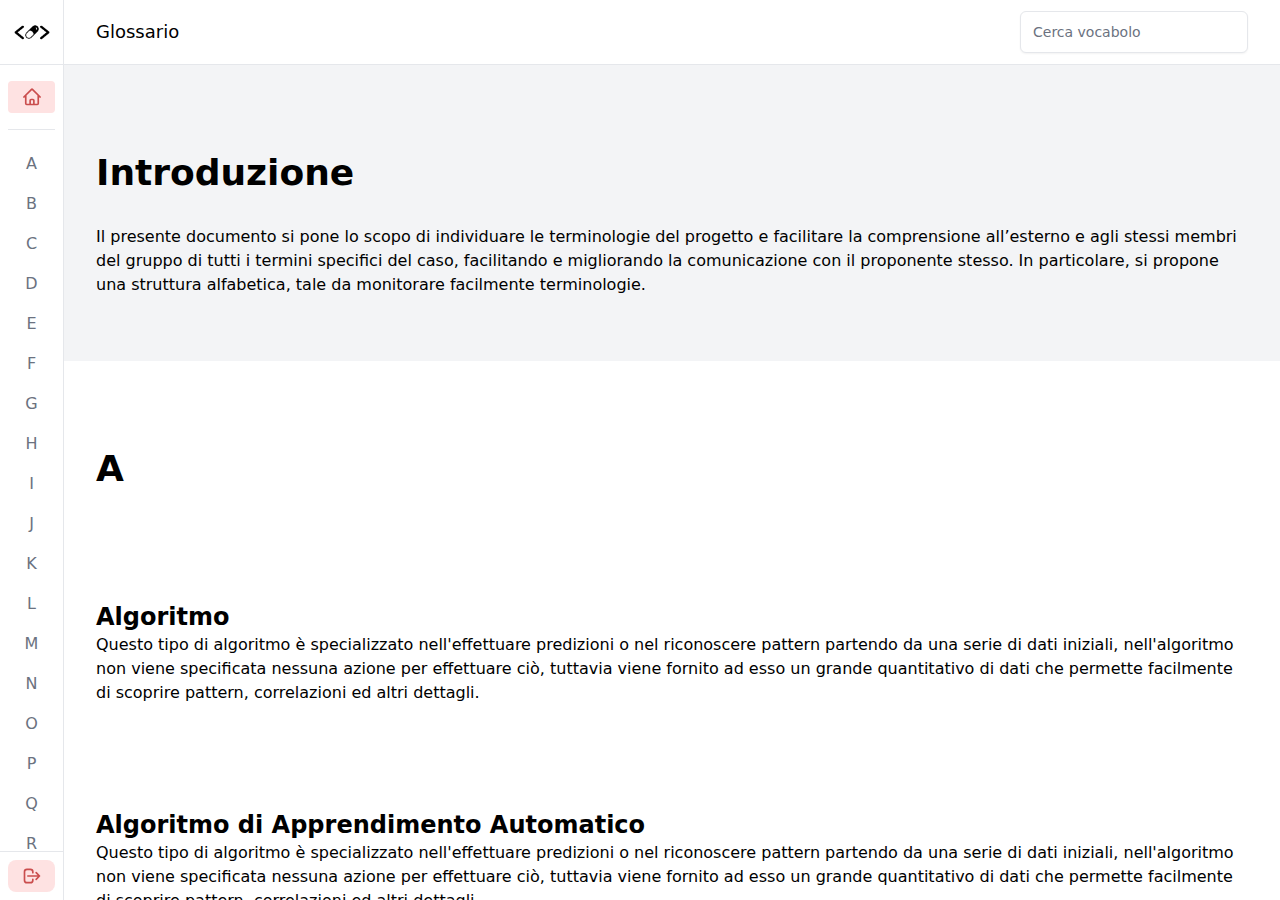
<file: glossario.html>
<!DOCTYPE html>
<html lang="it" class="scroll-smooth">
    <head>
        <meta charset="UTF-8" />
        <meta name="viewport" content="width=device-width, initial-scale=1.0" />

        <script src="js/tailwind-plugins.js"></script>

        <link rel="icon" href="images/logo.png" />

        <title>glossario - famacode</title>

        <style>
            .altezza {
                height: calc(100vh - 176px);
            }
            ::-webkit-scrollbar {
                width: 0.35rem;
                height: 0.35rem;
            }
            ::-webkit-scrollbar-thumb {
                background-color: rgb(156 163 175);
                border-radius: 0.5rem;
            }
            ::-webkit-scrollbar-thumb:hover {
                background-color: rgb(107 114 128);
            }
            ::-webkit-scrollbar-track {
                background-color: transparent;
            }
        </style>
    </head>
    <body>
        <main class="flex bg-gray-100 dark:bg-gray-800">
            <div
                class="flex h-screen w-16 flex-col justify-between border-e border-gray-200 dark:border-gray-700 bg-white dark:bg-gray-900 fixed top-0 z-50"
            >
                <div>
                    <div
                        class="inline-flex h-16 w-16 items-center justify-center"
                    >
                        <span
                            class="grid h-10 w-10 place-content-center rounded-lg bg-gray-100 text-xs text-gray-600"
                        >
                            <img
                                class="h-10 w-10 block dark:hidden"
                                src="images/logo.png"
                                alt="farmacode logo"
                            />
                            <img
                                class="h-10 w-10 hidden dark:block"
                                src="images/logo-dark.png"
                                alt="farmacode logo"
                            />
                        </span>
                    </div>

                    <div class="border-t border-gray-200 dark:border-gray-700">
                        <div class="px-2">
                            <div class="py-4">
                                <a
                                    href="#home"
                                    class="t group relative flex justify-center rounded bg-red-100 dark:bg-red-700 px-2 py-1.5 text-red-700 dark:text-red-100"
                                >
                                    <svg
                                        xmlns="http://www.w3.org/2000/svg"
                                        fill="none"
                                        viewBox="0 0 24 24"
                                        stroke-width="2"
                                        stroke="currentColor"
                                        class="h-5 w-5 opacity-75"
                                    >
                                        <path
                                            stroke-linecap="round"
                                            stroke-linejoin="round"
                                            d="M2.25 12l8.954-8.955c.44-.439 1.152-.439 1.591 0L21.75 12M4.5 9.75v10.125c0 .621.504 1.125 1.125 1.125H9.75v-4.875c0-.621.504-1.125 1.125-1.125h2.25c.621 0 1.125.504 1.125 1.125V21h4.125c.621 0 1.125-.504 1.125-1.125V9.75M8.25 21h8.25"
                                        />
                                    </svg>

                                    <span
                                        class="absolute start-full top-1/2 ms-4 -translate-y-1/2 rounded bg-gray-900 px-2 py-1.5 text-xs font-medium text-white opacity-0 group-hover:opacity-100"
                                    >
                                        Home
                                    </span>
                                </a>
                            </div>

                            <ul
                                class="space-y-1 border-t border-gray-200 dark:border-gray-700 py-4 overflow-y-auto overflow-x-hidden altezza"
                            >
                                <li>
                                    <a
                                        href="#a"
                                        class="group relative flex justify-center rounded px-2 py-1.5 text-gray-500 dark:text-gray-300 hover:bg-gray-100 dark:hover:bg-gray-700 hover:text-gray-700 dark:hover:text-gray-100"
                                    >
                                        A
                                    </a>
                                </li>
                                <li>
                                    <a
                                        href="#b"
                                        class="group relative flex justify-center rounded px-2 py-1.5 text-gray-500 dark:text-gray-300 hover:bg-gray-100 dark:hover:bg-gray-700 hover:text-gray-700 dark:hover:text-gray-100"
                                    >
                                        B
                                    </a>
                                </li>
                                <li>
                                    <a
                                        href="#c"
                                        class="group relative flex justify-center rounded px-2 py-1.5 text-gray-500 dark:text-gray-300 hover:bg-gray-100 dark:hover:bg-gray-700 hover:text-gray-700 dark:hover:text-gray-100"
                                    >
                                        C
                                    </a>
                                </li>
                                <li>
                                    <a
                                        href="#d"
                                        class="group relative flex justify-center rounded px-2 py-1.5 text-gray-500 dark:text-gray-300 hover:bg-gray-100 dark:hover:bg-gray-700 hover:text-gray-700 dark:hover:text-gray-100"
                                    >
                                        D
                                    </a>
                                </li>
                                <li>
                                    <a
                                        href="#e"
                                        class="group relative flex justify-center rounded px-2 py-1.5 text-gray-500 dark:text-gray-300 hover:bg-gray-100 dark:hover:bg-gray-700 hover:text-gray-700 dark:hover:text-gray-100"
                                    >
                                        E
                                    </a>
                                </li>
                                <li>
                                    <a
                                        href="#f"
                                        class="group relative flex justify-center rounded px-2 py-1.5 text-gray-500 dark:text-gray-300 hover:bg-gray-100 dark:hover:bg-gray-700 hover:text-gray-700 dark:hover:text-gray-100"
                                    >
                                        F
                                    </a>
                                </li>
                                <li>
                                    <a
                                        href="#g"
                                        class="group relative flex justify-center rounded px-2 py-1.5 text-gray-500 dark:text-gray-300 hover:bg-gray-100 dark:hover:bg-gray-700 hover:text-gray-700 dark:hover:text-gray-100"
                                    >
                                        G
                                    </a>
                                </li>
                                <li>
                                    <a
                                        href="#h"
                                        class="group relative flex justify-center rounded px-2 py-1.5 text-gray-500 dark:text-gray-300 hover:bg-gray-100 dark:hover:bg-gray-700 hover:text-gray-700 dark:hover:text-gray-100"
                                    >
                                        H
                                    </a>
                                </li>
                                <li>
                                    <a
                                        href="#i"
                                        class="group relative flex justify-center rounded px-2 py-1.5 text-gray-500 dark:text-gray-300 hover:bg-gray-100 dark:hover:bg-gray-700 hover:text-gray-700 dark:hover:text-gray-100"
                                    >
                                        I
                                    </a>
                                </li>
                                <li>
                                    <a
                                        href="#j"
                                        class="group relative flex justify-center rounded px-2 py-1.5 text-gray-500 dark:text-gray-300 hover:bg-gray-100 dark:hover:bg-gray-700 hover:text-gray-700 dark:hover:text-gray-100"
                                    >
                                        J
                                    </a>
                                </li>
                                <li>
                                    <a
                                        href="#k"
                                        class="group relative flex justify-center rounded px-2 py-1.5 text-gray-500 dark:text-gray-300 hover:bg-gray-100 dark:hover:bg-gray-700 hover:text-gray-700 dark:hover:text-gray-100"
                                    >
                                        K
                                    </a>
                                </li>
                                <li>
                                    <a
                                        href="#l"
                                        class="group relative flex justify-center rounded px-2 py-1.5 text-gray-500 dark:text-gray-300 hover:bg-gray-100 dark:hover:bg-gray-700 hover:text-gray-700 dark:hover:text-gray-100"
                                    >
                                        L
                                    </a>
                                </li>
                                <li>
                                    <a
                                        href="#m"
                                        class="group relative flex justify-center rounded px-2 py-1.5 text-gray-500 dark:text-gray-300 hover:bg-gray-100 dark:hover:bg-gray-700 hover:text-gray-700 dark:hover:text-gray-100"
                                    >
                                        M
                                    </a>
                                </li>
                                <li>
                                    <a
                                        href="#n"
                                        class="group relative flex justify-center rounded px-2 py-1.5 text-gray-500 dark:text-gray-300 hover:bg-gray-100 dark:hover:bg-gray-700 hover:text-gray-700 dark:hover:text-gray-100"
                                    >
                                        N
                                    </a>
                                </li>
                                <li>
                                    <a
                                        href="#o"
                                        class="group relative flex justify-center rounded px-2 py-1.5 text-gray-500 dark:text-gray-300 hover:bg-gray-100 dark:hover:bg-gray-700 hover:text-gray-700 dark:hover:text-gray-100"
                                    >
                                        O
                                    </a>
                                </li>
                                <li>
                                    <a
                                        href="#p"
                                        class="group relative flex justify-center rounded px-2 py-1.5 text-gray-500 dark:text-gray-300 hover:bg-gray-100 dark:hover:bg-gray-700 hover:text-gray-700 dark:hover:text-gray-100"
                                    >
                                        P
                                    </a>
                                </li>
                                <li>
                                    <a
                                        href="#q"
                                        class="group relative flex justify-center rounded px-2 py-1.5 text-gray-500 dark:text-gray-300 hover:bg-gray-100 dark:hover:bg-gray-700 hover:text-gray-700 dark:hover:text-gray-100"
                                    >
                                        Q
                                    </a>
                                </li>
                                <li>
                                    <a
                                        href="#r"
                                        class="group relative flex justify-center rounded px-2 py-1.5 text-gray-500 dark:text-gray-300 hover:bg-gray-100 dark:hover:bg-gray-700 hover:text-gray-700 dark:hover:text-gray-100"
                                    >
                                        R
                                    </a>
                                </li>
                                <li>
                                    <a
                                        href="#s"
                                        class="group relative flex justify-center rounded px-2 py-1.5 text-gray-500 dark:text-gray-300 hover:bg-gray-100 dark:hover:bg-gray-700 hover:text-gray-700 dark:hover:text-gray-100"
                                    >
                                        S
                                    </a>
                                </li>
                                <li>
                                    <a
                                        href="#t"
                                        class="group relative flex justify-center rounded px-2 py-1.5 text-gray-500 dark:text-gray-300 hover:bg-gray-100 dark:hover:bg-gray-700 hover:text-gray-700 dark:hover:text-gray-100"
                                    >
                                        T
                                    </a>
                                </li>
                                <li>
                                    <a
                                        href="#u"
                                        class="group relative flex justify-center rounded px-2 py-1.5 text-gray-500 dark:text-gray-300 hover:bg-gray-100 dark:hover:bg-gray-700 hover:text-gray-700 dark:hover:text-gray-100"
                                    >
                                        U
                                    </a>
                                </li>
                                <li>
                                    <a
                                        href="#v"
                                        class="group relative flex justify-center rounded px-2 py-1.5 text-gray-500 dark:text-gray-300 hover:bg-gray-100 dark:hover:bg-gray-700 hover:text-gray-700 dark:hover:text-gray-100"
                                    >
                                        V
                                    </a>
                                </li>
                                <li>
                                    <a
                                        href="#w"
                                        class="group relative flex justify-center rounded px-2 py-1.5 text-gray-500 dark:text-gray-300 hover:bg-gray-100 dark:hover:bg-gray-700 hover:text-gray-700 dark:hover:text-gray-100"
                                    >
                                        W
                                    </a>
                                </li>
                                <li>
                                    <a
                                        href="#x"
                                        class="group relative flex justify-center rounded px-2 py-1.5 text-gray-500 dark:text-gray-300 hover:bg-gray-100 dark:hover:bg-gray-700 hover:text-gray-700 dark:hover:text-gray-100"
                                    >
                                        X
                                    </a>
                                </li>
                                <li>
                                    <a
                                        href="#y"
                                        class="group relative flex justify-center rounded px-2 py-1.5 text-gray-500 dark:text-gray-300 hover:bg-gray-100 dark:hover:bg-gray-700 hover:text-gray-700 dark:hover:text-gray-100"
                                    >
                                        Y
                                    </a>
                                </li>
                                <li>
                                    <a
                                        href="#z"
                                        class="group relative flex justify-center rounded px-2 py-1.5 text-gray-500 dark:text-gray-300 hover:bg-gray-100 dark:hover:bg-gray-700 hover:text-gray-700 dark:hover:text-gray-100"
                                    >
                                        Z
                                    </a>
                                </li>
                            </ul>
                        </div>
                    </div>
                </div>

                <div
                    class="sticky inset-x-0 bottom-0 border-t border-gray-200 dark:border-gray-700 bg-white dark:bg-gray-900 p-2"
                >
                    <form action="../index.html">
                        <button
                            type="submit"
                            class="group relative flex w-full justify-center rounded-lg px-2 py-1.5 text-sm bg-red-100 dark:bg-red-700 text-red-700 dark:text-red-100 hover:bg-red-300 dark:hover:bg-red-900"
                        >
                            <svg
                                xmlns="http://www.w3.org/2000/svg"
                                class="h-5 w-5 opacity-75"
                                fill="none"
                                viewBox="0 0 24 24"
                                stroke="currentColor"
                                stroke-width="2"
                            >
                                <path
                                    stroke-linecap="round"
                                    stroke-linejoin="round"
                                    d="M17 16l4-4m0 0l-4-4m4 4H7m6 4v1a3 3 0 01-3 3H6a3 3 0 01-3-3V7a3 3 0 013-3h4a3 3 0 013 3v1"
                                />
                            </svg>

                            <span
                                class="absolute start-full top-1/2 ms-4 -translate-y-1/2 rounded bg-gray-900 px-2 py-1.5 text-xs font-medium text-white opacity-0 group-hover:opacity-100"
                            >
                                Torna indietro
                            </span>
                        </button>
                    </form>
                </div>
            </div>

            <div
                class="flex ml-16 w-full h-screen flex-col overflow-y-auto scroll-smooth"
                id="glossario-main"
            >
                <header
                    class="bg-white dark:bg-gray-900 sticky top-0 z-50 w-full border-b border-gray-200 dark:border-gray-700"
                >
                    <div class="px-4 sm:px-6 lg:px-8">
                        <div
                            class="flex h-16 items-center sm:justify-between justify-center"
                        >
                            <p class="dark:text-white text-lg hidden sm:block">
                                Glossario
                            </p>

                            <div>
                                <label for="search-input" class="sr-only">
                                    Cerca vocabolo...
                                </label>

                                <input
                                    type="text"
                                    id="search-input"
                                    placeholder="Cerca vocabolo"
                                    class="rounded-md border-gray-200 py-2.5 pe-10 shadow-sm dark:border-gray-700 dark:bg-gray-800 dark:text-white sm:text-sm focus:outline-none focus:ring focus:ring-red-200 dark:focus:ring-red-700 focus:border-red-200 dark:focus:border-red-700"
                                />
                            </div>
                        </div>
                    </div>
                </header>

                <section
                    class="bg-gray-100 dark:bg-gray-800 dark:text-white pt-12 md:pt-6"
                    id="home"
                >
                    <div class="px-4 py-8 sm:py-12 sm:px-6 lg:py-16 lg:px-8">
                        <div class="max-w-xl">
                            <h2 class="text-3xl font-bold sm:text-4xl">
                                Introduzione
                            </h2>
                        </div>

                        <div class="mt-4 md:mt-8 space-y-6">
                            Il presente documento si pone lo scopo di
                            individuare le terminologie del progetto e
                            facilitare la comprensione all’esterno e agli stessi
                            membri del gruppo di tutti i termini specifici del
                            caso, facilitando e migliorando la comunicazione con
                            il proponente stesso. In particolare, si propone una
                            struttura alfabetica, tale da monitorare facilmente
                            terminologie.
                        </div>
                    </div>
                </section>

                <section
                    class="bg-white dark:bg-gray-900 dark:text-white pt-12 md:pt-6"
                    id="a"
                >
                    <div class="px-4 py-8 sm:py-12 sm:px-6 lg:py-16 lg:px-8">
                        <div class="max-w-xl">
                            <h2 class="text-3xl font-bold sm:text-4xl">A</h2>
                        </div>

                        <div class="mt-4 md:mt-8 space-y-6">
                            <div>
                                <h3
                                    class="text-xl font-bold sm:text-2xl pt-20 keyword"
                                >
                                    Algoritmo
                                </h3>
                                <p>
                                    Questo tipo di algoritmo è specializzato
                                    nell'effettuare predizioni o nel riconoscere
                                    pattern partendo da una serie di dati
                                    iniziali, nell'algoritmo non viene
                                    specificata nessuna azione per effettuare
                                    ciò, tuttavia viene fornito ad esso un
                                    grande quantitativo di dati che permette
                                    facilmente di scoprire pattern, correlazioni
                                    ed altri dettagli.
                                </p>
                            </div>
                            <div>
                                <h3
                                    class="text-xl font-bold sm:text-2xl pt-20 keyword"
                                >
                                    Algoritmo di Apprendimento Automatico
                                </h3>
                                <p>
                                    Questo tipo di algoritmo è specializzato
                                    nell'effettuare predizioni o nel riconoscere
                                    pattern partendo da una serie di dati
                                    iniziali, nell'algoritmo non viene
                                    specificata nessuna azione per effettuare
                                    ciò, tuttavia viene fornito ad esso un
                                    grande quantitativo di dati che permette
                                    facilmente di scoprire pattern, correlazioni
                                    ed altri dettagli.
                                </p>
                            </div>
                            <div>
                                <h3
                                    class="text-xl font-bold sm:text-2xl pt-20 keyword"
                                >
                                    Anaconda
                                </h3>
                                <p>
                                    Anaconda è una distribuzione open-source e
                                    gratuita di Python e R utilizzata per il
                                    data science, l'analisi dei dati e la
                                    computazione scientifica. Include un gestore
                                    di pacchetti e un ambiente di sviluppo
                                    integrato (IDE) chiamato Anaconda Navigator,
                                    che facilita l'installazione e la gestione
                                    di pacchetti e librerie Python e R. Anaconda
                                    offre anche un'ampia selezione di pacchetti
                                    pre-installati per il data science, tra cui
                                    NumPy, pandas, scikit-learn e matplotlib.
                                    Grazie alla sua facilità d'uso e alla sua
                                    vasta comunità di utenti e sviluppatori,
                                    Anaconda è diventato uno strumento popolare
                                    tra gli scienziati dei dati e gli
                                    sviluppatori che lavorano con Python e R per
                                    l'analisi e la manipolazione dei dati.
                                </p>
                            </div>
                            <div>
                                <h3
                                    class="text-xl font-bold sm:text-2xl pt-20 keyword"
                                >
                                    Analisi dei Requisiti
                                </h3>
                                <p>
                                    Processo di raccolta, analisi e definizione
                                    delle necessità e delle aspettative degli
                                    utenti finali, degli stakeholder e del
                                    sistema nel suo complesso. Questo processo
                                    si concentra sulla comprensione approfondita
                                    delle funzionalità, delle prestazioni e dei
                                    vincoli del sistema software da sviluppare.
                                    L'obiettivo principale dell'analisi dei
                                    requisiti è identificare e documentare in
                                    modo accurato e completo ciò che il software
                                    deve fare per soddisfare le esigenze degli
                                    utenti e raggiungere gli obiettivi del
                                    progetto.
                                </p>
                            </div>
                            <div>
                                <h3
                                    class="text-xl font-bold sm:text-2xl pt-20 keyword"
                                >
                                    API
                                </h3>
                                <p>
                                    Un'Application Programming Interface (API),
                                    rappresenta un insieme di regole e
                                    definizioni che consente a un software di
                                    interagire con altri software. Le API sono
                                    quindi un collegamento tra un'applicazione
                                    che invia una richiesta e l'applicazione che
                                    invia la risposta.
                                </p>
                            </div>
                            <div>
                                <h3
                                    class="text-xl font-bold sm:text-2xl pt-20 keyword"
                                >
                                    Apprendimento automatico
                                </h3>
                                <p>
                                    Nel contesto dello sviluppo software, il
                                    termine artefatto si riferisce a un
                                    risultato intermedio generato durante il
                                    processo di sviluppo del software. Gli
                                    artefatti sono documenti, codice sorgente o
                                    altri elementi che fungono da risultati
                                    intermedi di varie attività nel ciclo di
                                    vita del software.
                                </p>
                            </div>
                            <div>
                                <h3
                                    class="text-xl font-bold sm:text-2xl pt-20 keyword"
                                >
                                    Artefatto
                                </h3>
                                <p>
                                    Nel contesto dello sviluppo software, il
                                    termine artefatto si riferisce a un
                                    risultato intermedio generato durante il
                                    processo di sviluppo del software. Gli
                                    artefatti sono documenti, codice sorgente o
                                    altri elementi che fungono da risultati
                                    intermedi di varie attività nel ciclo di
                                    vita del software.
                                </p>
                            </div>
                            <div>
                                <h3
                                    class="text-xl font-bold sm:text-2xl pt-20 keyword"
                                >
                                    Axios
                                </h3>
                                <p>
                                    Axios è una libreria JavaScript open-source
                                    utilizzata per effettuare richieste HTTP da
                                    browser e da Node.js. Grazie alla sua
                                    semplicità e alla sua sintassi intuitiva,
                                    Axios consente agli sviluppatori di
                                    comunicare facilmente con server remoti per
                                    recuperare e inviare dati. È ampiamente
                                    utilizzato per gestire chiamate API e per
                                    lavorare con servizi web, offrendo
                                    funzionalità avanzate come l'intercettazione
                                    delle richieste, la gestione automatica dei
                                    dati JSON e il supporto per i promessi,
                                    rendendo le operazioni di rete più
                                    efficienti e affidabili.
                                </p>
                            </div>
                        </div>
                    </div>
                </section>

                <section
                    class="bg-gray-100 dark:bg-gray-800 dark:text-white pt-12 md:pt-6"
                    id="b"
                >
                    <div class="px-4 py-8 sm:py-12 sm:px-6 lg:py-16 lg:px-8">
                        <div class="max-w-xl">
                            <h2 class="text-3xl font-bold sm:text-4xl">B</h2>
                        </div>

                        <div class="mt-4 md:mt-8 space-y-6">
                            <div>
                                <h3
                                    class="text-xl font-bold sm:text-2xl pt-20 keyword"
                                >
                                    Best practices
                                </h3>
                                <p>
                                    Documento privato tra chi commissiona il
                                    lavoro e il gruppo (ditta) che lo esegue, in
                                    cui viene esposto un problema che il
                                    proponente necessita di risolvere e
                                    specifica le norme e vari vincoli da
                                    rispettare per lo sviluppo del specifico
                                    prodotto software.
                                </p>
                            </div>
                        </div>
                    </div>
                </section>

                <section
                    class="bg-white dark:bg-gray-900 dark:text-white pt-12 md:pt-6"
                    id="c"
                >
                    <div class="px-4 py-8 sm:py-12 sm:px-6 lg:py-16 lg:px-8">
                        <div class="max-w-xl">
                            <h2 class="text-3xl font-bold sm:text-4xl">C</h2>
                        </div>

                        <div class="mt-4 md:mt-8 space-y-6">
                            <div>
                                <h3
                                    class="text-xl font-bold sm:text-2xl pt-20 keyword"
                                >
                                    Capitolato
                                </h3>
                                <p>
                                    Documento privato tra chi commissiona il
                                    lavoro e il gruppo (ditta) che lo esegue, in
                                    cui viene esposto un problema che il
                                    proponente necessita di risolvere e
                                    specifica le norme e vari vincoli da
                                    rispettare per lo sviluppo del specifico
                                    prodotto software.
                                </p>
                            </div>
                            <div>
                                <h3
                                    class="text-xl font-bold sm:text-2xl pt-20 keyword"
                                >
                                    Casi d'uso
                                </h3>
                                <p>
                                    Un caso d'uso è una descrizione dettagliata
                                    di come un utente (attore) interagisce con
                                    l'applicazione per il compimento di un
                                    attività specifica. E' uno strumento
                                    utilizzato nel contesto dello sviluppo
                                    software per individuare i requisiti
                                    funzionali del prodotto e per fornire una
                                    visuale chiara delle interazioni che possono
                                    avvenire all'interno dell'applicazione.
                                </p>
                            </div>
                            <div>
                                <h3
                                    class="text-xl font-bold sm:text-2xl pt-20 keyword"
                                >
                                    Context switch
                                </h3>
                                <p>
                                    Nel contesto di un team di sviluppo
                                    software, il termine "context switch" si
                                    riferisce al cambiamento focus di un membro
                                    di progetto da un compito o una
                                    responsabilità ad un'altra.
                                </p>
                            </div>
                            <div>
                                <h3
                                    class="text-xl font-bold sm:text-2xl pt-20 keyword"
                                >
                                    Continuous Deployment
                                </h3>
                                <p>
                                    La Continuous Deployment (CD) è una pratica
                                    di sviluppo del software che estende il
                                    concetto di Continuous Integration (CI). La
                                    Continuous Deployment va oltre,
                                    automatizzando anche il processo di
                                    distribuzione del software in ambienti di
                                    produzione.
                                </p>
                            </div>
                            <div>
                                <h3
                                    class="text-xl font-bold sm:text-2xl pt-20 keyword"
                                >
                                    Continuous Integration
                                </h3>
                                <p>
                                    La Continuous Integration (CI) è una pratica
                                    di sviluppo del software che mira a
                                    migliorare la qualità del codice sorgente
                                    attraverso l'integrazione frequente dei
                                    cambiamenti nel repository principale.
                                </p>
                            </div>
                            <div>
                                <h3
                                    class="text-xl font-bold sm:text-2xl pt-20 keyword"
                                >
                                    Cruscotto
                                </h3>
                                <p>
                                    Il cruscotto, talvolta chiamato anche
                                    dashboard, è uno strumento che fornisce una
                                    panoramica sintetica ed immediata
                                    riguardanti lo stato delle attività di
                                    progetto. Evolve in modo dinamico
                                    all'avanzare del progetto e permette a chi
                                    lo consulta di avere una visione chiara e
                                    intuitiva permettendo di prendere decisioni
                                    in modo tempestivo.
                                </p>
                            </div>
                        </div>
                    </div>
                </section>

                <section
                    class="bg-gray-100 dark:bg-gray-800 dark:text-white pt-12 md:pt-6"
                    id="d"
                >
                    <div class="px-4 py-8 sm:py-12 sm:px-6 lg:py-16 lg:px-8">
                        <div class="max-w-xl">
                            <h2 class="text-3xl font-bold sm:text-4xl">D</h2>
                        </div>

                        <div class="mt-4 md:mt-8 space-y-6">
                            <div>
                                <h3
                                    class="text-xl font-bold sm:text-2xl pt-20 keyword"
                                >
                                    Diagrams.net
                                </h3>
                                <p>
                                    Applicazione open-source online per la
                                    creazione di diagrammi e disegni tecnici.
                                    Offre una vasta gamma di strumenti per la
                                    creazione di diagrammi, tra cui diagrammi di
                                    flusso, diagrammi UML e molto altro ancora.
                                </p>
                            </div>
                            <div>
                                <h3
                                    class="text-xl font-bold sm:text-2xl pt-20 keyword"
                                >
                                    Discord
                                </h3>
                                <p>
                                    Discord è una piattaforma VoIP (Voice over
                                    IP: tecnologia che rende possibile
                                    effettuare una conversazione sfruttando una
                                    connessione internet), messaggistica
                                    istantanea e distribuzione digitale
                                    progettata per la comunicazione.
                                </p>
                            </div>
                            <div>
                                <h3
                                    class="text-xl font-bold sm:text-2xl pt-20 keyword"
                                >
                                    Dipendenza
                                </h3>
                                <p>
                                    Una dipendenza è definibile come un legame
                                    esistente tra due o piû componenti di
                                    un'applicazione per cui il funzionamento di
                                    una parte "dipende", appunto, dalla natura e
                                    dalla presenza delle altre parti, con la
                                    conseguenza che una modifica in una parte
                                    può generare side effects in altre
                                    componenti dell'applicazione.
                                </p>
                            </div>
                            <div>
                                <h3
                                    class="text-xl font-bold sm:text-2xl pt-20 keyword"
                                >
                                    Design
                                </h3>
                                <p>
                                    La progettazione è una fase del ciclo di
                                    vita del software (che precede la codifica)
                                    in cui sulla base della specifica dei
                                    requisiti prodotta dall'analisi, il progetto
                                    definisce come tali requisiti saranno
                                    soddisfatti, entrando nel merito della
                                    struttura che dovrà essere data al sistema
                                    software che deve essere realizzato.ù
                                </p>
                            </div>
                            <div>
                                <h3
                                    class="text-xl font-bold sm:text-2xl pt-20 keyword"
                                >
                                    Docker
                                </h3>
                                <p>
                                    Docker è un software progettato per eseguire
                                    processi informatici in ambienti isolabili,
                                    minimali e facilmente distribuibili chiamati
                                    container, con l'obiettivo di semplificare i
                                    processi di deployment di applicazioni
                                    software.
                                </p>
                            </div>
                        </div>
                    </div>
                </section>

                <section
                    class="bg-white dark:bg-gray-900 dark:text-white pt-12 md:pt-6"
                    id="e"
                >
                    <div class="px-4 py-8 sm:py-12 sm:px-6 lg:py-16 lg:px-8">
                        <div class="max-w-xl">
                            <h2 class="text-3xl font-bold sm:text-4xl">E</h2>
                        </div>

                        <div class="mt-4 md:mt-8 space-y-6">
                            <div>
                                <h3
                                    class="text-xl font-bold sm:text-2xl pt-20 keyword"
                                >
                                    E-commerce
                                </h3>
                                <p>
                                    Questa espressione deriva dall'inglese
                                    "Electronic Commerce", ovvero "Commercio
                                    Elettronico", si riferisce dunque alle
                                    attività di commercio che vengono svolte
                                    attraverso modalità elettroniche,
                                    prevalentemente attraverso l'utilizzo di
                                    internet e software. Oltre che
                                    esclusivamente alle attività di commercio
                                    esso si può riferire anche in senso lato ad
                                    attività di comunicazione e di gestione
                                    delle attività che avvengono attraverso
                                    modalità elettroniche.
                                </p>
                            </div>
                            <div>
                                <h3
                                    class="text-xl font-bold sm:text-2xl pt-20 keyword"
                                >
                                    ESLint
                                </h3>
                                <p>
                                    ESLint è uno strumento open-source per
                                    l'analisi statica del codice JavaScript,
                                    utilizzato per individuare errori,
                                    violazioni delle convenzioni di codifica e
                                    altri problemi nel codice sorgente. Grazie
                                    alla sua flessibilità e configurabilità,
                                    ESLint consente agli sviluppatori di
                                    definire regole personalizzate per l'analisi
                                    del proprio codice, adattandolo alle
                                    specifiche esigenze del progetto. Con una
                                    vasta gamma di regole predefinite e la
                                    possibilità di estenderne le funzionalità
                                    tramite plugin, ESLint è uno strumento
                                    potente per migliorare la qualità e la
                                    manutenibilità del codice JavaScript,
                                    aiutando gli sviluppatori a individuare e
                                    risolvere problemi durante il processo di
                                    sviluppo del software.
                                </p>
                            </div>
                            <div>
                                <h3
                                    class="text-xl font-bold sm:text-2xl pt-20 keyword"
                                >
                                    Express
                                </h3>
                                <p>
                                    Express è un framework web leggero e
                                    flessibile per Node.js, progettato per
                                    semplificare lo sviluppo di applicazioni web
                                    e API. Con un'architettura semplice e
                                    intuitiva, Express offre un potente set di
                                    funzionalità per gestire il routing, le
                                    richieste HTTP e le risposte, consentendo
                                    agli sviluppatori di creare rapidamente
                                    servizi web robusti e scalabili. Grazie alla
                                    sua modularità, Express consente anche
                                    l'integrazione di middleware di terze parti
                                    per estendere le funzionalità base e
                                    adattare l'applicazione alle specifiche
                                    esigenze del progetto.
                                </p>
                            </div>
                        </div>
                    </div>
                </section>

                <section
                    class="bg-gray-100 dark:bg-gray-800 dark:text-white pt-12 md:pt-6"
                    id="f"
                >
                    <div class="px-4 py-8 sm:py-12 sm:px-6 lg:py-16 lg:px-8">
                        <div class="max-w-xl">
                            <h2 class="text-3xl font-bold sm:text-4xl">F</h2>
                        </div>

                        <div class="mt-4 md:mt-8 space-y-6">
                            <div>
                                <h3
                                    class="text-xl font-bold sm:text-2xl pt-20 keyword"
                                >
                                    Flask
                                </h3>
                                <p>
                                    Flask è un framework web leggero e
                                    flessibile per Python, progettato per
                                    semplificare lo sviluppo di applicazioni
                                    web. Con una struttura semplice ed elegante,
                                    Flask offre un'ampia gamma di funzionalità
                                    per gestire il routing, i template, le
                                    richieste HTTP e le risposte, consentendo
                                    agli sviluppatori di creare rapidamente
                                    servizi web robusti e scalabili. Grazie alla
                                    sua modularità, Flask consente anche
                                    l'integrazione di estensioni per estendere
                                    le funzionalità base e adattare
                                    l'applicazione alle specifiche esigenze del
                                    progetto. È ampiamente utilizzato sia per la
                                    creazione di piccole applicazioni web che
                                    per lo sviluppo di sistemi più complessi,
                                    offrendo una base solida e flessibile per la
                                    costruzione di servizi web in Python.
                                </p>
                            </div>
                            <div>
                                <h3
                                    class="text-xl font-bold sm:text-2xl pt-20 keyword"
                                >
                                    Firefox
                                </h3>
                                <p>
                                    Firefox è un browser web open-source
                                    sviluppato da Mozilla, noto per la sua
                                    sicurezza, privacy e personalizzazione.
                                    Basato su Gecko, offre una navigazione
                                    veloce e una vasta gamma di funzionalità.
                                    Include strumenti come Pocket per salvare e
                                    organizzare contenuti, e Container per
                                    isolare sessioni di navigazione. Firefox
                                    supporta anche un'ampia selezione di
                                    estensioni per personalizzare l'esperienza
                                    di navigazione e offre un'interfaccia
                                    intuitiva e configurabile. Grazie al suo
                                    impegno per la privacy e alla sua comunità
                                    di sviluppatori, Firefox è una scelta
                                    popolare tra gli utenti che cercano
                                    un'alternativa sicura e flessibile ai
                                    browser tradizionali.
                                </p>
                            </div>
                        </div>
                    </div>
                </section>

                <section
                    class="bg-white dark:bg-gray-900 dark:text-white pt-12 md:pt-6"
                    id="g"
                >
                    <div class="px-4 py-8 sm:py-12 sm:px-6 lg:py-16 lg:px-8">
                        <div class="max-w-xl">
                            <h2 class="text-3xl font-bold sm:text-4xl">G</h2>
                        </div>

                        <div class="mt-4 md:mt-8 space-y-6">
                            <div>
                                <h3
                                    class="text-xl font-bold sm:text-2xl pt-20 keyword"
                                >
                                    Git
                                </h3>
                                <p>
                                    Questa espressione deriva dall'inglese
                                    "Electronic Commerce", ovvero "Commercio
                                    Elettronico", si riferisce dunque alle
                                    attività di commercio che vengono svolte
                                    attraverso modalità elettroniche,
                                    prevalentemente attraverso l'utilizzo di
                                    internet e software. Oltre che
                                    esclusivamente alle attività di commercio
                                    esso si può riferire anche in senso lato ad
                                    attività di comunicazione e di gestione
                                    delle attività che avvengono attraverso
                                    modalità elettroniche.
                                </p>
                            </div>
                            <div>
                                <h3
                                    class="text-xl font-bold sm:text-2xl pt-20 keyword"
                                >
                                    GitHub
                                </h3>
                                <p>
                                    GitHub è un servizio di hosting per progetti
                                    software. Il sito è principalmente
                                    utilizzato da sviluppatori che caricano il
                                    codice sorgente di programmi e lo rendono
                                    scaricabile e migliorabile da altre persone.
                                    Questi ultimi possono interagire con gli
                                    sviluppatori tramite un sistema per inviare
                                    segnalazione di bug o funzionalità (issue
                                    tracker), un sistema per copiare il software
                                    in una versione modificabile (fork), un
                                    sistema per proporre modifiche agli
                                    sviluppatori originali (pull request) e un
                                    sistema di discussione legato al codice del
                                    repository.
                                </p>
                            </div>
                            <div>
                                <h3
                                    class="text-xl font-bold sm:text-2xl pt-20 keyword"
                                >
                                    Glossario
                                </h3>
                                <p>
                                    Elenco organizzato di termini tecnici,
                                    acronimi e definizioni utilizzati nel
                                    contesto del progetto. Questo documento
                                    fornisce una chiara comprensione dei
                                    concetti e dei linguaggi specifici impiegati
                                    nel progetto, aiutando a ridurre ambiguità e
                                    fraintendimenti tra i membri del team e gli
                                    stakeholder.
                                </p>
                            </div>
                            <div>
                                <h3
                                    class="text-xl font-bold sm:text-2xl pt-20 keyword"
                                >
                                    Google Chrome
                                </h3>
                                <p>
                                    Google Chrome è un browser web veloce,
                                    affidabile e ricco di funzionalità,
                                    sviluppato da Google. Basato su Blink, offre
                                    una navigazione fluida e una barra degli
                                    indirizzi intuitiva. Gestisce le schede in
                                    modo avanzato e sincronizza le impostazioni
                                    tra dispositivi. Con il supporto alle
                                    estensioni, personalizza l'esperienza di
                                    navigazione. Grazie alla sua popolarità e
                                    prestazioni, è uno dei browser più
                                    utilizzati al mondo.
                                </p>
                            </div>
                            <div>
                                <h3
                                    class="text-xl font-bold sm:text-2xl pt-20 keyword"
                                >
                                    Google Drive
                                </h3>
                                <p>
                                    Google Drive è un servizio di cloud e di
                                    sincronizzazione. Esso permette dunque di
                                    caricare file su un cloud e di
                                    sincronizzarli tra più dispositivi e più
                                    utenti in tempo reale. Offre anche varie
                                    tipologie di app con capacità sia online che
                                    offline.
                                </p>
                            </div>
                            <div>
                                <h3
                                    class="text-xl font-bold sm:text-2xl pt-20 keyword"
                                >
                                    Google Meet
                                </h3>
                                <p>
                                    Google Meet è un'applicazione di
                                    teleconferenza. Per uso desktop, è un
                                    prodotto software di tipo SaaS cioè un
                                    servizio usufruibile mediante browser, senza
                                    richiedere client installati, richiede
                                    tuttavia un account Google per avviare le
                                    chiamate.
                                </p>
                            </div>
                        </div>
                    </div>
                </section>

                <section
                    class="bg-gray-100 dark:bg-gray-800 dark:text-white pt-12 md:pt-6"
                    id="h"
                >
                    <div class="px-4 py-8 sm:py-12 sm:px-6 lg:py-16 lg:px-8">
                        <div class="max-w-xl">
                            <h2 class="text-3xl font-bold sm:text-4xl">H</h2>
                        </div>

                        <div class="mt-4 md:mt-8 space-y-6"></div>
                    </div>
                </section>

                <section
                    class="bg-white dark:bg-gray-900 dark:text-white pt-12 md:pt-6"
                    id="i"
                >
                    <div class="px-4 py-8 sm:py-12 sm:px-6 lg:py-16 lg:px-8">
                        <div class="max-w-xl">
                            <h2 class="text-3xl font-bold sm:text-4xl">I</h2>
                        </div>

                        <div class="mt-4 md:mt-8 space-y-6">
                            <div>
                                <h3
                                    class="text-xl font-bold sm:text-2xl pt-20 keyword"
                                >
                                    Intelligenza Artificiale (sigla: IA)
                                </h3>
                                <p>
                                    L'intelligenza artificiale è una disciplina
                                    che studia come realizzare sistemi
                                    informatici in grado di simulare il pensiero
                                    umano. Sistemi basati su di essa hanno
                                    dunque l'abilità di mostrare capacità umane
                                    quali il ragionamento, l'apprendimento, la
                                    pianificazione e la creatività.
                                </p>
                            </div>
                            <div>
                                <h3
                                    class="text-xl font-bold sm:text-2xl pt-20 keyword"
                                >
                                    Issues Tracking System
                                </h3>
                                <p>
                                    Un Issues Tracking System è uno strumento
                                    progettato per gestire e monitorare le
                                    problematiche riscontrate durante lo
                                    sviluppo del progetto, non solo in ambito
                                    software. Il sistema fornisce un modo
                                    sistematico per segnalare, monitorare e
                                    risolvere i problemi rilevati durante il
                                    ciclo di vita del prodotto.
                                </p>
                            </div>
                        </div>
                    </div>
                </section>

                <section
                    class="bg-gray-100 dark:bg-gray-800 dark:text-white pt-12 md:pt-6"
                    id="j"
                >
                    <div class="px-4 py-8 sm:py-12 sm:px-6 lg:py-16 lg:px-8">
                        <div class="max-w-xl">
                            <h2 class="text-3xl font-bold sm:text-4xl">J</h2>
                        </div>

                        <div class="mt-4 md:mt-8 space-y-6">
                            <div>
                                <h3
                                    class="text-xl font-bold sm:text-2xl pt-20 keyword"
                                >
                                    Jest
                                </h3>
                                <p>
                                    Jest è un framework di testing JavaScript
                                    open-source, sviluppato da Facebook, che si
                                    concentra principalmente sul testing delle
                                    applicazioni React. Con Jest, gli
                                    sviluppatori possono scrivere test unitari,
                                    test di integrazione e test di snapshot in
                                    modo semplice e intuitivo. Offre un'ampia
                                    gamma di funzionalità, tra cui la
                                    possibilità di eseguire test in parallelo,
                                    la creazione di mock e spy per simulare il
                                    comportamento di componenti e moduli, e la
                                    generazione automatica di report dettagliati
                                    sui test eseguiti. Grazie alla sua facilità
                                    d'uso e alle sue prestazioni elevate, Jest è
                                    diventato uno degli strumenti preferiti per
                                    il testing nel mondo di sviluppo di
                                    applicazioni JavaScript e React.
                                </p>
                            </div>
                        </div>
                    </div>
                </section>

                <section
                    class="bg-white dark:bg-gray-900 dark:text-white pt-12 md:pt-6"
                    id="k"
                >
                    <div class="px-4 py-8 sm:py-12 sm:px-6 lg:py-16 lg:px-8">
                        <div class="max-w-xl">
                            <h2 class="text-3xl font-bold sm:text-4xl">K</h2>
                        </div>

                        <div class="mt-4 md:mt-8 space-y-6">
                            <div>
                                <h3
                                    class="text-xl font-bold sm:text-2xl pt-20 keyword"
                                >
                                    Keynote
                                </h3>
                                <p>
                                    Un software di presentazione sviluppato da
                                    Apple, progettato per consentire agli utenti
                                    di creare presentazioni di alta qualità con
                                    facilità, utilizzando una varietà di
                                    strumenti per la progettazione e la
                                    personalizzazione.
                                </p>
                            </div>
                        </div>
                    </div>
                </section>

                <section
                    class="bg-gray-100 dark:bg-gray-800 dark:text-white pt-12 md:pt-6"
                    id="l"
                >
                    <div class="px-4 py-8 sm:py-12 sm:px-6 lg:py-16 lg:px-8">
                        <div class="max-w-xl">
                            <h2 class="text-3xl font-bold sm:text-4xl">L</h2>
                        </div>

                        <div class="mt-4 md:mt-8 space-y-6"></div>
                    </div>
                </section>

                <section
                    class="bg-white dark:bg-gray-900 dark:text-white pt-12 md:pt-6"
                    id="m"
                >
                    <div class="px-4 py-8 sm:py-12 sm:px-6 lg:py-16 lg:px-8">
                        <div class="max-w-xl">
                            <h2 class="text-3xl font-bold sm:text-4xl">M</h2>
                        </div>

                        <div class="mt-4 md:mt-8 space-y-6">
                            <div>
                                <h3
                                    class="text-xl font-bold sm:text-2xl pt-20 keyword"
                                >
                                    Metrica per la valutazione quantitativa
                                </h3>
                                <p>
                                    Tecnica di misurazione quantitativa con lo
                                    scopo di controllare e valutare il grado in
                                    cui un sistema, componente o processo
                                    possiede un certo attributo e
                                    l’accettabilità di un software, sia dal
                                    punto di vista tecnico che documentale.
                                </p>
                            </div>
                            <div>
                                <h3
                                    class="text-xl font-bold sm:text-2xl pt-20 keyword"
                                >
                                    Microsoft Edge
                                </h3>
                                <p>
                                    Microsoft Edge è un browser web sviluppato
                                    da Microsoft, caratterizzato da velocità,
                                    sicurezza e integrazione con il sistema
                                    operativo Windows. Basato su Chromium, offre
                                    una navigazione fluida e una vasta gamma di
                                    funzionalità. Include strumenti come
                                    Collections per organizzare contenuti, e la
                                    modalità Immersione per concentrarsi sulle
                                    pagine web. Edge supporta anche estensioni
                                    per personalizzare l'esperienza di
                                    navigazione e offre un'interfaccia pulita e
                                    intuitiva. Grazie alla sua integrazione con
                                    Windows e alle sue funzionalità avanzate,
                                    Microsoft Edge è una scelta popolare tra gli
                                    utenti di Windows.
                                </p>
                            </div>
                            <div>
                                <h3
                                    class="text-xl font-bold sm:text-2xl pt-20 keyword"
                                >
                                    Minimum Viable Product
                                </h3>
                                <p>
                                    Il Minimum Viable Product (MVP) è una
                                    versione ridotta del prodotto, la quale
                                    incorpora solo funzioni essenziali per
                                    soddisfare le esigenze base. Viene
                                    utilizzato per rilasciare un prodotto come
                                    test e ricevere feedback dall'utenza per
                                    migliorare poi il prodotto finito con tutte
                                    le funzionalità.
                                </p>
                            </div>
                            <div>
                                <h3
                                    class="text-xl font-bold sm:text-2xl pt-20 keyword"
                                >
                                    Modello di Apprendimento Automatico
                                </h3>
                                <p>
                                    Un modello di apprendimento automatico è un
                                    programma che viene utilizzato per
                                    riconoscere pattern in insiemi di dati o per
                                    eseguire predizioni dato un insieme di dati
                                    iniziale. Un modello si ottiene effettuando
                                    il processo di addestramento su un algoritmo
                                    di apprendimento automatico.
                                </p>
                            </div>
                            <div>
                                <h3
                                    class="text-xl font-bold sm:text-2xl pt-20 keyword"
                                >
                                    Mock
                                </h3>
                                <p>
                                    Il termine Mock si riferisce a un oggetto
                                    simulato che replica il comportamento di un
                                    oggetto reale in modo controllato e
                                    predefinito durante i test. Questi oggetti
                                    sono utilizzati principalmente nel contesto
                                    del testing unitario per sostituire
                                    componenti dipendenti non ancora disponibili
                                    o non facilmente replicabili nell’ambiente
                                    di test.
                                </p>
                            </div>
                        </div>
                    </div>
                </section>

                <section
                    class="bg-gray-100 dark:bg-gray-800 dark:text-white pt-12 md:pt-6"
                    id="n"
                >
                    <div class="px-4 py-8 sm:py-12 sm:px-6 lg:py-16 lg:px-8">
                        <div class="max-w-xl">
                            <h2 class="text-3xl font-bold sm:text-4xl">N</h2>
                        </div>

                        <div class="mt-4 md:mt-8 space-y-6">
                            <div>
                                <h3
                                    class="text-xl font-bold sm:text-2xl pt-20 keyword"
                                >
                                    Norme di Progetto
                                </h3>
                                <p>
                                    Insieme di linee guida, procedure e regole
                                    stabilite per regolare e standardizzare
                                    l'approccio, il processo e l'output del
                                    lavoro all'interno del progetto. Queste
                                    norme possono riguardare diversi aspetti del
                                    progetto, come la gestione del codice, la
                                    documentazione, la comunicazione e la
                                    gestione dei rischi. L'obiettivo delle norme
                                    di progetto è promuovere la coerenza, la
                                    qualità e l'efficienza nel processo di
                                    sviluppo del software, consentendo al team
                                    di lavorare in modo più efficace e
                                    collaborativo.
                                </p>
                            </div>
                            <div>
                                <h3
                                    class="text-xl font-bold sm:text-2xl pt-20 keyword"
                                >
                                    Numpy
                                </h3>
                                <p>
                                    Libreria open-source per il linguaggio di
                                    programmazione Python, che aggiunge supporto
                                    per array e matrici multidimensionali,
                                    insieme a una vasta collezione di funzioni
                                    matematiche di alto livello per operare su
                                    questi array.
                                </p>
                            </div>
                        </div>
                    </div>
                </section>

                <section
                    class="bg-white dark:bg-gray-900 dark:text-white pt-12 md:pt-6"
                    id="o"
                >
                    <div class="px-4 py-8 sm:py-12 sm:px-6 lg:py-16 lg:px-8">
                        <div class="max-w-xl">
                            <h2 class="text-3xl font-bold sm:text-4xl">O</h2>
                        </div>

                        <div class="mt-4 md:mt-8 space-y-6">
                            <div>
                                <h3
                                    class="text-xl font-bold sm:text-2xl pt-20 keyword"
                                >
                                    Overleaf
                                </h3>
                                <p>
                                    Overleaf è una piattaforma online
                                    collaborativa per la scrittura, l'editing e
                                    la pubblicazione di documenti scientifici
                                    basati su LaTeX. Con Overleaf, gli autori
                                    possono scrivere documenti in LaTeX
                                    direttamente nel browser, collaborare con
                                    altri autori in tempo reale e accedere a una
                                    vasta gamma di modelli, stili e pacchetti
                                    LaTeX predefiniti. La piattaforma offre
                                    funzionalità avanzate come il controllo
                                    ortografico integrato, la compilazione
                                    automatica dei documenti e la possibilità di
                                    esportare il lavoro in diversi formati,
                                    inclusi PDF e file di testo. Grazie alla sua
                                    facilità d'uso e alla sua natura basata sul
                                    cloud, Overleaf è diventato uno strumento
                                    popolare tra gli accademici, i ricercatori e
                                    gli studenti per la creazione di documenti
                                    accademici di alta qualità in modo
                                    collaborativo e efficiente.
                                </p>
                            </div>
                            <div>
                                <h3
                                    class="text-xl font-bold sm:text-2xl pt-20 keyword"
                                >
                                    Opera
                                </h3>
                                <p>
                                    Opera è un browser web sviluppato da Opera
                                    Software, noto per la sua velocità,
                                    innovazione e funzionalità. Basato su Blink,
                                    offre una navigazione rapida e una vasta
                                    gamma di strumenti integrati, come un blocco
                                    annunci, VPN gratuita e un sistema di
                                    risparmio energetico. Opera è conosciuto
                                    anche per le sue funzionalità uniche, come
                                    Opera Turbo per accelerare la navigazione su
                                    connessioni lente e la modalità di
                                    navigazione privata. Grazie alla sua
                                    combinazione di prestazioni e
                                    caratteristiche innovative, Opera è una
                                    scelta popolare tra gli utenti che cercano
                                    un browser versatile e affidabile.
                                </p>
                            </div>
                        </div>
                    </div>
                </section>

                <section
                    class="bg-gray-100 dark:bg-gray-800 dark:text-white pt-12 md:pt-6"
                    id="p"
                >
                    <div class="px-4 py-8 sm:py-12 sm:px-6 lg:py-16 lg:px-8">
                        <div class="max-w-xl">
                            <h2 class="text-3xl font-bold sm:text-4xl">P</h2>
                        </div>

                        <div class="mt-4 md:mt-8 space-y-6">
                            <div>
                                <h3
                                    class="text-xl font-bold sm:text-2xl pt-20 keyword"
                                >
                                    Pair programming
                                </h3>
                                <p>
                                    Il pair programming è una metodologia di
                                    sviluppo del software nella quale due
                                    programmatori lavorano insieme sulla stessa
                                    postazione di lavoro. Questa modalità di
                                    lavoro prevede quindi un figura addetta alla
                                    scrittura del codice (Driver) e una figura
                                    adibita a fornire feedback in tempo reale
                                    (Observer).
                                </p>
                            </div>
                            <div>
                                <h3
                                    class="text-xl font-bold sm:text-2xl pt-20 keyword"
                                >
                                    Pandas
                                </h3>
                                <p>
                                    Libreria open-source per il linguaggio di
                                    programmazione Python che offre strutture
                                    dati e strumenti per la manipolazione e
                                    l'analisi di dati in forma di tabelle,
                                    chiamate DataFrame. È una delle librerie più
                                    utilizzate per l'elaborazione dei dati in
                                    Python.
                                </p>
                            </div>
                            <div>
                                <h3
                                    class="text-xl font-bold sm:text-2xl pt-20 keyword"
                                >
                                    Pair programming
                                </h3>
                                <p>
                                    Il pair programming è una metodologia di
                                    sviluppo del software nella quale due
                                    programmatori lavorano insieme sulla stessa
                                    postazione di lavoro. Questa modalità di
                                    lavoro prevede quindi un figura addetta alla
                                    scrittura del codice (Driver) e una figura
                                    adibita a fornire feedback in tempo reale
                                    (Observer).
                                </p>
                            </div>
                            <div>
                                <h3
                                    class="text-xl font-bold sm:text-2xl pt-20 keyword"
                                >
                                    Parser
                                </h3>
                                <p>
                                    Programma che analizza un file,
                                    verificandone la correttezza sintattica
                                    rispetto a una data grammatica, viene
                                    utilizzato in ambiti come il parsing del
                                    linguaggio naturale, l'analisi del codice
                                    sorgente e la manipolazione di dati
                                    strutturati.
                                </p>
                            </div>
                            <div>
                                <h3
                                    class="text-xl font-bold sm:text-2xl pt-20 keyword"
                                >
                                    PHP
                                </h3>
                                <p>
                                    Linguaggio di scripting utilizzato per lo
                                    sviluppo di applicazioni web dinamiche. Ha
                                    una sintassi simile a C ed è facilmente
                                    integrabile con HTML e supporta una vasta
                                    gamma di database.
                                </p>
                            </div>
                            <div>
                                <h3
                                    class="text-xl font-bold sm:text-2xl pt-20 keyword"
                                >
                                    Piano di Qualifica
                                </h3>
                                <p>
                                    Documento che stabilisce gli obiettivi, le
                                    strategie e le procedure per garantire la
                                    qualità del software. Include test, risorse,
                                    metriche di qualità e gestione dei difetti,
                                    e serve per assicurare che il software
                                    soddisfi gli standard richiesti.
                                </p>
                            </div>
                            <div>
                                <h3
                                    class="text-xl font-bold sm:text-2xl pt-20 keyword"
                                >
                                    PrimeReact
                                </h3>
                                <p>
                                    Prime React è una libreria open-source di
                                    componenti UI per React, progettata per
                                    semplificare lo sviluppo di interfacce
                                    utente responsive e moderne. Offre una vasta
                                    gamma di componenti predefiniti, come
                                    pulsanti, form, tabelle e molto altro
                                    ancora, facilitando la creazione di
                                    applicazioni web eleganti e funzionali.
                                    Essendo basata su React, Prime React si
                                    integra facilmente con il resto
                                    dell'ecosistema React e offre un'elevata
                                    personalizzazione attraverso l'uso di
                                    proprietà e stili personalizzati.
                                </p>
                            </div>
                            <div>
                                <h3
                                    class="text-xl font-bold sm:text-2xl pt-20 keyword"
                                >
                                    Processo
                                </h3>
                                <p>
                                    Un insieme strutturato di attività
                                    necessarie per lo sviluppo di un sistema
                                    software.
                                </p>
                            </div>
                            <div>
                                <h3
                                    class="text-xl font-bold sm:text-2xl pt-20 keyword"
                                >
                                    Product Baseline
                                </h3>
                                <p>
                                    Il Product Baseline è un insieme di
                                    documenti, specifiche ed elementi che
                                    definiscono lo stato del prodotto in un
                                    determinato momento del suo ciclo di vita.
                                    Viene integrato durante la gesitone e
                                    configurazione del progetto.
                                </p>
                            </div>
                            <div>
                                <h3
                                    class="text-xl font-bold sm:text-2xl pt-20 keyword"
                                >
                                    Proof of Concept
                                </h3>
                                <p>
                                    Una versione preliminare di un'applicazione
                                    o di una soluzione software che viene
                                    sviluppata per dimostrare la fattibilità
                                    tecnica di un'idea o di un concetto, viene
                                    utilizzata per testare rapidamente
                                    l'efficacia di un approccio, identificare
                                    eventuali limitazioni delle tecnologie
                                    scelte e valutare se l'idea può essere
                                    realizzata in modo pratico.
                                </p>
                            </div>
                            <div>
                                <h3
                                    class="text-xl font-bold sm:text-2xl pt-20 keyword"
                                >
                                    Pytest
                                </h3>
                                <p>
                                    Pytest è un framework di testing per Python
                                    che offre un approccio semplice e potente
                                    per scrivere test efficaci. Grazie alla sua
                                    sintassi intuitiva e alla flessibilità,
                                    Pytest consente agli sviluppatori di creare
                                    test unitari, test di integrazione e test di
                                    regressione in modo rapido e efficiente.
                                    Supporta la creazione di test
                                    parametrizzati, l'utilizzo di fixture per la
                                    gestione di dati di test e l'integrazione
                                    con altri strumenti di testing e di
                                    sviluppo. Pytest si distingue per la sua
                                    facilità d'uso e la sua estensibilità,
                                    rendendolo una scelta popolare per il
                                    testing nel mondo Python.
                                </p>
                            </div>
                            <div>
                                <h3
                                    class="text-xl font-bold sm:text-2xl pt-20 keyword"
                                >
                                    PyTorch
                                </h3>
                                <p>
                                    PyTorch è una libreria open-source di
                                    machine learning e deep learning sviluppata
                                    da Facebook. È conosciuta per la sua
                                    flessibilità e facilità d'uso, offrendo
                                    un'interfaccia intuitiva per la creazione e
                                    l'addestramento di reti neurali. PyTorch
                                    offre una vasta gamma di strumenti per la
                                    costruzione e l'ottimizzazione di reti
                                    neurali, comprese funzionalità avanzate come
                                    l'autograd, che semplifica il calcolo dei
                                    gradienti durante l'addestramento dei
                                    modelli. È ampiamente utilizzato sia in
                                    ambito accademico che industriale per lo
                                    sviluppo di modelli di machine learning e
                                    deep learning, grazie alla sua scalabilità,
                                    alla sua performance e alla sua attiva
                                    comunità di sviluppatori.
                                </p>
                            </div>
                        </div>
                    </div>
                </section>

                <section
                    class="bg-white dark:bg-gray-900 dark:text-white pt-12 md:pt-6"
                    id="q"
                >
                    <div class="px-4 py-8 sm:py-12 sm:px-6 lg:py-16 lg:px-8">
                        <div class="max-w-xl">
                            <h2 class="text-3xl font-bold sm:text-4xl">Q</h2>
                        </div>

                        <div class="mt-4 md:mt-8 space-y-6">
                            <div>
                                <h3
                                    class="text-xl font-bold sm:text-2xl pt-20 keyword"
                                >
                                    Qualità
                                </h3>
                                <p>
                                    Insieme delle caratteristiche di un'entità,
                                    che ne determinano la capacità disoddisfare
                                    esigenze sia espresse che implicite. Si
                                    parla di qualità del prodotto software in
                                    termini di qualità: <br />- Intrinseca:
                                    conformità ai requisiti, idoneità
                                    all’uso;<br />
                                    - Relativa: soddisfazione del cliente;<br />
                                    - Quantitativa: misurazione oggettiva, per
                                    confronto.<br />
                                </p>
                            </div>
                        </div>
                    </div>
                </section>

                <section
                    class="bg-gray-100 dark:bg-gray-800 dark:text-white pt-12 md:pt-6"
                    id="r"
                >
                    <div class="px-4 py-8 sm:py-12 sm:px-6 lg:py-16 lg:px-8">
                        <div class="max-w-xl">
                            <h2 class="text-3xl font-bold sm:text-4xl">R</h2>
                        </div>

                        <div class="mt-4 md:mt-8 space-y-6">
                            <div>
                                <h3
                                    class="text-xl font-bold sm:text-2xl pt-20 keyword"
                                >
                                    React
                                </h3>
                                <p>
                                    Libreria JavaScript open-source utilizzata
                                    principalmente per la creazione di
                                    interfacce utente (UI) interattive e
                                    dinamiche per applicazioni web e mobile. È
                                    nota per la sua architettura dichiarativa e
                                    basata su componenti, che consente agli
                                    sviluppatori di costruire UI complesse
                                    dividendo l'interfaccia in componenti
                                    riutilizzabili.
                                </p>
                            </div>
                            <div>
                                <h3
                                    class="text-xl font-bold sm:text-2xl pt-20 keyword"
                                >
                                    Ruff
                                </h3>
                                <p>
                                    Ruff è uno strumento open-source per
                                    l'analisi statica del codice Python,
                                    progettato per individuare errori,
                                    violazioni delle convenzioni di codifica e
                                    altri problemi nel codice sorgente. Grazie
                                    alla sua capacità di identificare potenziali
                                    problemi nel codice, Ruff aiuta gli
                                    sviluppatori a migliorare la qualità e la
                                    robustezza delle loro applicazioni Python,
                                    riducendo il rischio di bug e errori nel
                                    software. Con una serie di regole
                                    predefinite e la possibilità di
                                    personalizzare le impostazioni di analisi,
                                    Ruff offre un'ampia copertura nella ricerca
                                    di problemi nel codice Python, facilitando
                                    il processo di sviluppo e manutenzione del
                                    software.
                                </p>
                            </div>
                        </div>
                    </div>
                </section>

                <section
                    class="bg-white dark:bg-gray-900 dark:text-white pt-12 md:pt-6"
                    id="s"
                >
                    <div class="px-4 py-8 sm:py-12 sm:px-6 lg:py-16 lg:px-8">
                        <div class="max-w-xl">
                            <h2 class="text-3xl font-bold sm:text-4xl">S</h2>
                        </div>

                        <div class="mt-4 md:mt-8 space-y-6">
                            <div>
                                <h3
                                    class="text-xl font-bold sm:text-2xl pt-20 keyword"
                                >
                                    Safari
                                </h3>
                                <p>
                                    Safari è un browser web sviluppato da Apple,
                                    noto per la sua velocità, efficienza
                                    energetica e integrazione con l'ecosistema
                                    Apple. Esclusivo per i dispositivi Apple,
                                    Safari offre una navigazione fluida e una
                                    vasta gamma di funzionalità, come la
                                    sincronizzazione tra dispositivi tramite
                                    iCloud, la visualizzazione dei siti web con
                                    risparmio energetico e la protezione
                                    avanzata della privacy. Safari è anche noto
                                    per il suo supporto agli standard web e le
                                    sue prestazioni ottimizzate per l'hardware
                                    Apple. Grazie alla sua integrazione profonda
                                    con iOS e macOS, Safari è una scelta
                                    popolare tra gli utenti di dispositivi Apple
                                    che cercano un browser veloce, sicuro e
                                    altamente integrato.
                                </p>
                            </div>
                            <div>
                                <h3
                                    class="text-xl font-bold sm:text-2xl pt-20 keyword"
                                >
                                    Set di Training
                                </h3>
                                <p>
                                    Questo set è un insieme di dati (estrapolato
                                    da un insieme più grande) ai quali può
                                    essere associata una risposta. Questi dati
                                    vengono utilizzati nell'ambito
                                    dell'apprendimento automatico per addestrare
                                    un modello predittivo capace di determinare
                                    il valore-obiettivo per nuovi esempi. La
                                    qualità del training effettuato con questi
                                    dati sarà valutata nella fase di verifica
                                    con il set di verifica.
                                </p>
                            </div>
                            <div>
                                <h3
                                    class="text-xl font-bold sm:text-2xl pt-20 keyword"
                                >
                                    Set di Validazione
                                </h3>
                                <p>
                                    Questo set è un insieme di dati (estrapolato
                                    da un insieme più grande). Questi dati
                                    vengono utilizzati nell'ambito
                                    dell'apprendimento automatico dopo la fase
                                    di addestramento e di verifica di un modello
                                    predittivo per verificare la qualità
                                    dell'addestramento stesso.
                                </p>
                            </div>
                            <div>
                                <h3
                                    class="text-xl font-bold sm:text-2xl pt-20 keyword"
                                >
                                    Set di Verifica
                                </h3>
                                <p>
                                    Questo set è un insieme di dati (estrapolato
                                    da un insieme più grande). Questi dati
                                    vengono utilizzati nell'ambito
                                    dell'apprendimento automatico per valutare
                                    un modello addestrato.
                                </p>
                            </div>
                            <div>
                                <h3
                                    class="text-xl font-bold sm:text-2xl pt-20 keyword"
                                >
                                    Sistema di raccomandazione
                                </h3>
                                <p>
                                    Un sistema di raccomandazione o motore di
                                    raccomandazione è un software di filtraggio
                                    dei contenuti che crea delle raccomandazioni
                                    personalizzate specifiche per l’utente così
                                    da aiutarlo nelle sue scelte. Viene
                                    utilizzato per diversi prodotti, come libri,
                                    musica, film, video, notizie e social media.
                                </p>
                            </div>
                            <div>
                                <h3
                                    class="text-xl font-bold sm:text-2xl pt-20 keyword"
                                >
                                    Stakeholder
                                </h3>
                                <p>
                                    Letteralmente "portatore di interesse",
                                    rappresenta l'insieme di coloro i quali
                                    hanno influenza sul prodotto, sul progetto e
                                    sui processi, come ad esempio committente e
                                    fornitore.
                                </p>
                            </div>
                            <div>
                                <h3
                                    class="text-xl font-bold sm:text-2xl pt-20 keyword"
                                >
                                    Surprise
                                </h3>
                                <p>
                                    Una libreria Python specificamente
                                    progettata per la costruzione e l'analisi di
                                    sistemi di raccomandazione. Si concentra
                                    principalmente sulle raccomandazioni basate
                                    su valutazioni esplicite, come voti o
                                    valutazioni numeriche date dagli utenti a
                                    determinati elementi.
                                </p>
                            </div>
                            <div>
                                <h3
                                    class="text-xl font-bold sm:text-2xl pt-20 keyword"
                                >
                                    SVD (Singular Value Decomposition)
                                </h3>
                                <p>
                                    Una tecnica matematica che scompone una
                                    matrice in tre parti: due matrici ortogonali
                                    e una matrice diagonale contenente i valori
                                    singolari. È ampiamente utilizzata nel
                                    machine learning e nei sistemi di
                                    raccomandazione per ridurre la
                                    dimensionalità dei dati, identificare
                                    pattern nascosti e generare raccomandazioni
                                    personalizzate.
                                </p>
                            </div>
                        </div>
                    </div>
                </section>

                <section
                    class="bg-gray-100 dark:bg-gray-800 dark:text-white pt-12 md:pt-6"
                    id="t"
                >
                    <div class="px-4 py-8 sm:py-12 sm:px-6 lg:py-16 lg:px-8">
                        <div class="max-w-xl">
                            <h2 class="text-3xl font-bold sm:text-4xl">T</h2>
                        </div>

                        <div class="mt-4 md:mt-8 space-y-6">
                            <div>
                                <h3
                                    class="text-xl font-bold sm:text-2xl pt-20 keyword"
                                >
                                    Tailwind CSS
                                </h3>
                                <p>
                                    Tailwind CSS è un framework CSS utilizzato
                                    per la creazione di interfacce utente
                                    moderne e reattive. Si differenzia da altri
                                    framework in quanto si basa su un approccio
                                    utility-first, che consente agli
                                    sviluppatori di creare stili personalizzati
                                    combinando classi CSS predefinite. Tailwind
                                    fornisce una vasta gamma di classi utility
                                    che coprono molte proprietà CSS comuni,
                                    consentendo agli sviluppatori di progettare
                                    rapidamente e facilmente layout flessibili e
                                    complessi. Grazie alla sua flessibilità e
                                    alla sua facilità d'uso, Tailwind CSS è
                                    diventato una scelta popolare tra gli
                                    sviluppatori web che desiderano creare
                                    interfacce utente moderne e personalizzate
                                    senza dover scrivere CSS personalizzato.
                                </p>
                            </div>
                            <div>
                                <h3
                                    class="text-xl font-bold sm:text-2xl pt-20 keyword"
                                >
                                    Telegram
                                </h3>
                                <p>
                                    Telegram è un servizio di messaggistica
                                    istantanea e broadcasting basato su cloud.
                                    Permette di creare gruppi e comunicare
                                    all'interno di essi.
                                </p>
                            </div>
                            <div>
                                <h3
                                    class="text-xl font-bold sm:text-2xl pt-20 keyword"
                                >
                                    Test Driven Development
                                </h3>
                                <p>
                                    Il Test Driven Development (TDD) è un
                                    modello per lo sviluppo software che prevede
                                    la stesura di test automatici prima
                                    dell'implementazione del codice che poi deve
                                    essere sottoposta ai test. In questo modello
                                    lo sviluppo del software è orientato
                                    esclusivamente all'obiettivo di passare i
                                    test precedentemente predisposti.
                                </p>
                            </div>
                            <div>
                                <h3
                                    class="text-xl font-bold sm:text-2xl pt-20 keyword"
                                >
                                    Typst
                                </h3>
                                <p>
                                    Typst è un sistema di composizione
                                    tipografica basato su markup. È progettato
                                    per essere un'alternativa sia agli strumenti
                                    avanzati come LaTeX sia agli strumenti più
                                    semplici come Word e Google Docs.
                                </p>
                            </div>
                        </div>
                    </div>
                </section>

                <section
                    class="bg-white dark:bg-gray-900 dark:text-white pt-12 md:pt-6"
                    id="u"
                >
                    <div class="px-4 py-8 sm:py-12 sm:px-6 lg:py-16 lg:px-8">
                        <div class="max-w-xl">
                            <h2 class="text-3xl font-bold sm:text-4xl">U</h2>
                        </div>

                        <div class="mt-4 md:mt-8 space-y-6">
                            <div>
                                <h3
                                    class="text-xl font-bold sm:text-2xl pt-20 keyword"
                                >
                                    UML
                                </h3>
                                <p>
                                    UML, acronimo di Unified Modeling Language,
                                    è un linguaggio standard utilizzato per la
                                    modellazione visuale e la progettazione di
                                    sistemi software. Fornisce un insieme di
                                    notazioni grafiche e convenzioni che
                                    consentono agli sviluppatori di
                                    rappresentare concetti, strutture e
                                    comportamenti dei sistemi in modo chiaro e
                                    comprensibile. Con UML, è possibile creare
                                    una vasta gamma di diagrammi, tra cui
                                    diagrammi dei casi d'uso, diagrammi delle
                                    classi, diagrammi di sequenza e molti altri,
                                    che aiutano a visualizzare e comunicare
                                    efficacemente le specifiche dei progetti
                                    software. UML è ampiamente utilizzato
                                    nell'ambito dello sviluppo software per
                                    migliorare la comprensione dei requisiti,
                                    facilitare la collaborazione tra team e
                                    guidare il processo di progettazione e
                                    sviluppo dei sistemi software.
                                </p>
                            </div>
                        </div>
                    </div>
                </section>

                <section
                    class="bg-gray-100 dark:bg-gray-800 dark:text-white pt-12 md:pt-6"
                    id="v"
                >
                    <div class="px-4 py-8 sm:py-12 sm:px-6 lg:py-16 lg:px-8">
                        <div class="max-w-xl">
                            <h2 class="text-3xl font-bold sm:text-4xl">V</h2>
                        </div>

                        <div class="mt-4 md:mt-8 space-y-6">
                            <div>
                                <h3
                                    class="text-xl font-bold sm:text-2xl pt-20 keyword"
                                >
                                    Verbale
                                </h3>
                                <p>
                                    Documento che riporta in modo dettagliato
                                    gli argomenti discussi e le decisioni prese.
                                    Questo documento è essenziale per registrare
                                    e documentare le attività svolte durante la
                                    riunione, consentendo ai partecipanti di
                                    avere un riferimento chiaro e completo delle
                                    discussioni e delle decisioni prese.
                                </p>
                            </div>
                        </div>
                    </div>
                </section>

                <section
                    class="bg-white dark:bg-gray-900 dark:text-white pt-12 md:pt-6"
                    id="w"
                >
                    <div class="px-4 py-8 sm:py-12 sm:px-6 lg:py-16 lg:px-8">
                        <div class="max-w-xl">
                            <h2 class="text-3xl font-bold sm:text-4xl">W</h2>
                        </div>

                        <div class="mt-4 md:mt-8 space-y-6">
                            <div>
                                <h3
                                    class="text-xl font-bold sm:text-2xl pt-20 keyword"
                                >
                                    Way of working
                                </h3>
                                <p>
                                    Letterealmente "modo di lavorare", si
                                    riferisce al metodo, alle procedure e alle
                                    pratiche adottate dal team di sviluppo per
                                    gestire, organizzare e completare il lavoro
                                    assegnato.
                                </p>
                            </div>
                            <div>
                                <h3
                                    class="text-xl font-bold sm:text-2xl pt-20 keyword"
                                >
                                    Web app
                                </h3>
                                <p>
                                    Una web application (web app) è
                                    un'applicazione software progettata per
                                    essere utilizzata attraverso un browser web
                                    su un dispositivo Internet. A differenza
                                    delle applicazioni desktop tradizionali, le
                                    web app non richiedono un download o
                                    un'installazione separata, poiché vengono
                                    eseguite direttamente all'interno di un
                                    browser.
                                </p>
                            </div>
                            <div>
                                <h3
                                    class="text-xl font-bold sm:text-2xl pt-20 keyword"
                                >
                                    Workshop
                                </h3>
                                <p>
                                    Un workshop interno costituisce un evento
                                    appositamente organizzato per agevolare la
                                    condivisione e il trasferimento di
                                    conoscenze e competenze tra i membri del
                                    gruppo. Durante questa sessione, i
                                    partecipanti più esperti svolgono il ruolo
                                    di formatori, condividendo le proprie
                                    competenze, esperienze e conoscenze con
                                    coloro che necessitano acquisirle.
                                </p>
                            </div>
                        </div>
                    </div>
                </section>

                <section
                    class="bg-gray-100 dark:bg-gray-800 dark:text-white pt-12 md:pt-6"
                    id="x"
                >
                    <div class="px-4 py-8 sm:py-12 sm:px-6 lg:py-16 lg:px-8">
                        <div class="max-w-xl">
                            <h2 class="text-3xl font-bold sm:text-4xl">X</h2>
                        </div>

                        <div class="mt-4 md:mt-8 space-y-6"></div>
                    </div>
                </section>

                <section
                    class="bg-white dark:bg-gray-900 dark:text-white pt-12 md:pt-6"
                    id="y"
                >
                    <div class="px-4 py-8 sm:py-12 sm:px-6 lg:py-16 lg:px-8">
                        <div class="max-w-xl">
                            <h2 class="text-3xl font-bold sm:text-4xl">Y</h2>
                        </div>

                        <div class="mt-4 md:mt-8 space-y-6"></div>
                    </div>
                </section>

                <section
                    class="bg-gray-100 dark:bg-gray-800 dark:text-white pt-12 md:pt-6"
                    id="z"
                >
                    <div class="px-4 py-8 sm:py-12 sm:px-6 lg:py-16 lg:px-8">
                        <div class="max-w-xl">
                            <h2 class="text-3xl font-bold sm:text-4xl">Z</h2>
                        </div>

                        <div class="mt-4 md:mt-8 space-y-6">
                            <div>
                                <h3
                                    class="text-xl font-bold sm:text-2xl pt-20 keyword"
                                >
                                    Zoom
                                </h3>
                                <p>
                                    Zoom è un'applicazione VoIP (Voice over IP:
                                    tecnologia che rende possibile effettuare
                                    una conversazione sfruttando una connessione
                                    internet), di teleconferenza e di
                                    messaggistica istantanea. Si può usufruire
                                    sia tramite browser, sia tramite client,
                                    richiede tuttavia un account Zoom per
                                    avviare le chiamate.
                                </p>
                            </div>
                        </div>
                    </div>
                </section>

                <footer class="bg-white dark:bg-gray-900">
                    <div class="px-4 py-16 sm:px-6 lg:space-y-16 lg:px-8">
                        <p class="text-xs text-gray-500 dark:text-gray-400">
                            &copy; 2023-2024. farmacode. All rights reserved.
                        </p>
                    </div>
                </footer>
            </div>
        </main>

        <div
            class="fixed z-50 right-4 bottom-4 invisible opacity-0"
            id="back-to-top-glossario"
        >
            <button
                class="inline-block rounded-lg bg-red-100 dark:bg-red-700 p-3 text-red-700 dark:text-red-100 hover:bg-red-300 dark:hover:bg-red-900 focus:outline-none focus:ring focus:ring-red-200 dark:focus:ring-red-600"
                onclick="backToTopGlossario()"
            >
                <span class="sr-only"> back to top </span>
                <svg
                    fill="none"
                    viewBox="0 0 24 24"
                    stroke="currentColor"
                    class="h-5 w-5"
                >
                    <path
                        stroke-linecap="round"
                        stroke-linejoin="round"
                        stroke-width="2"
                        d="M4.5 10.5L12 3m0 0l7.5 7.5M12 3v18"
                    />
                </svg>
            </button>
        </div>

        <script src="js/main.js"></script>
    </body>
</html>
</file>
